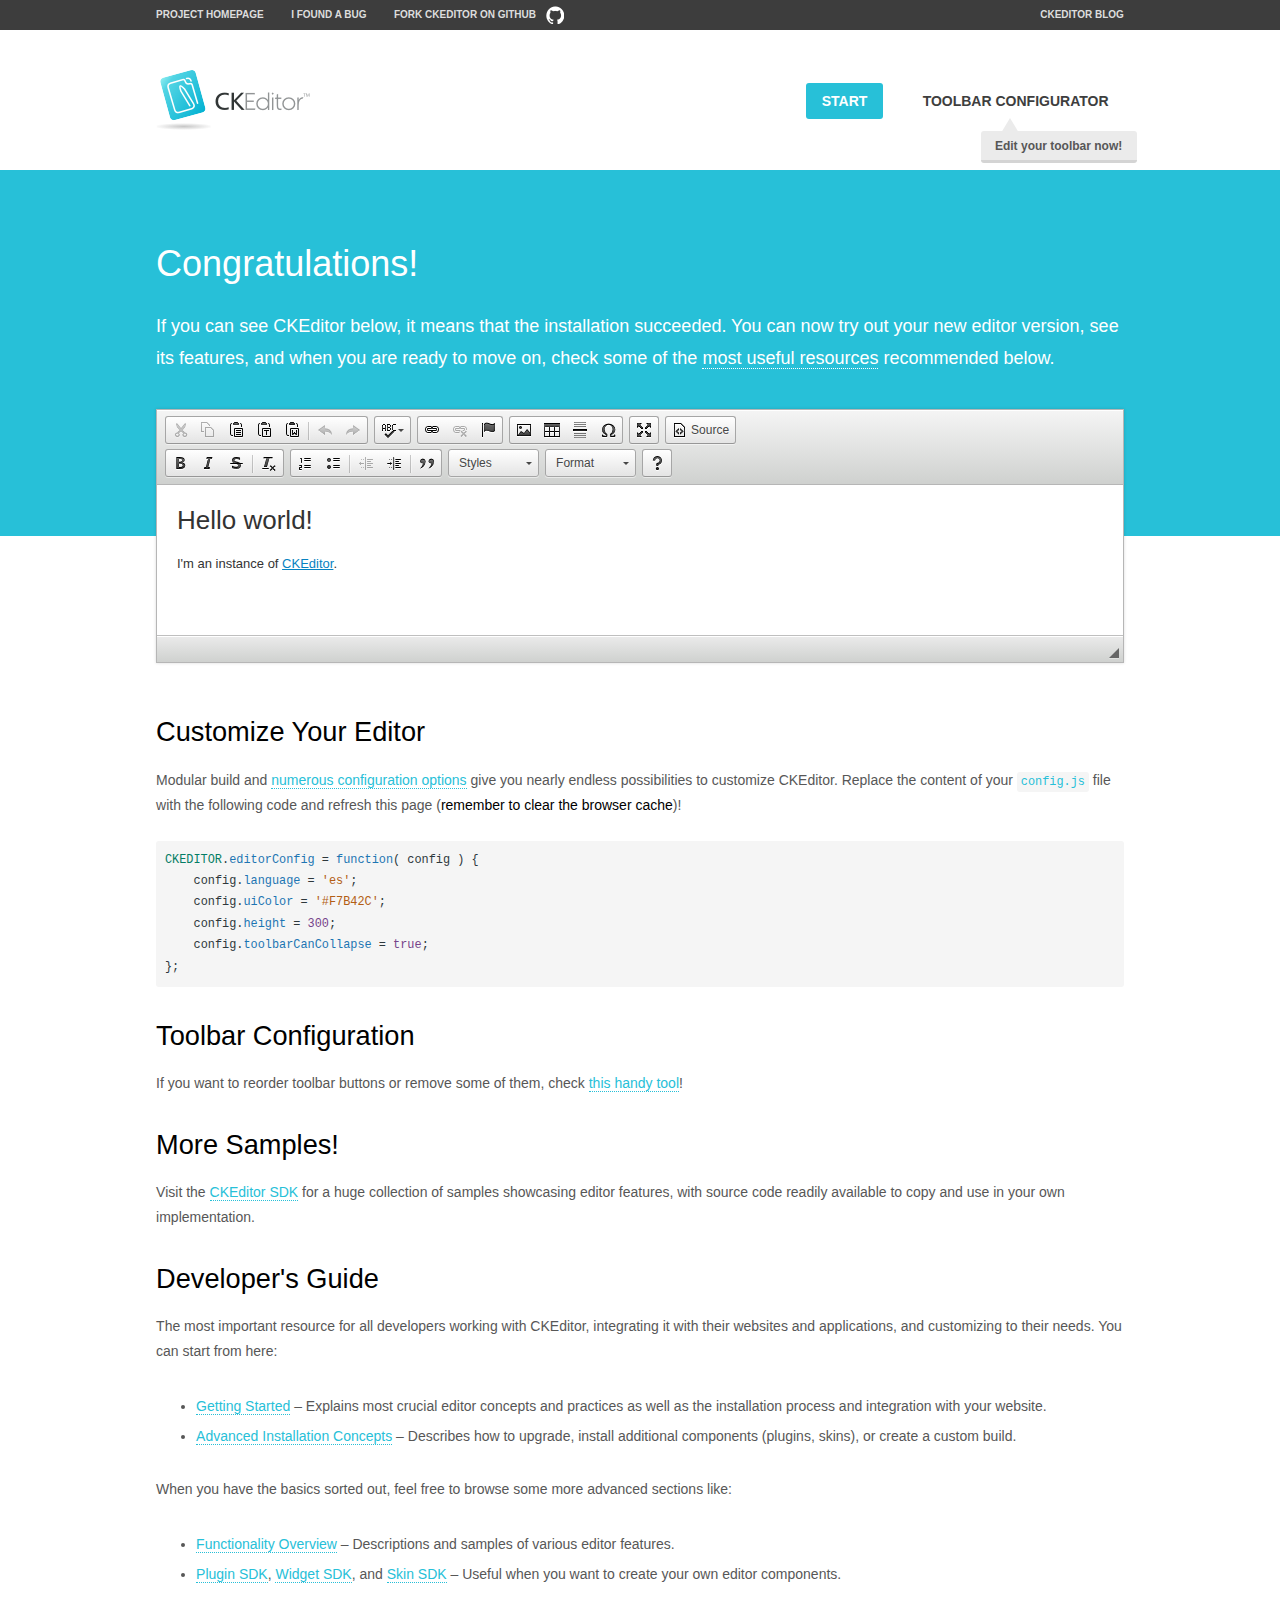
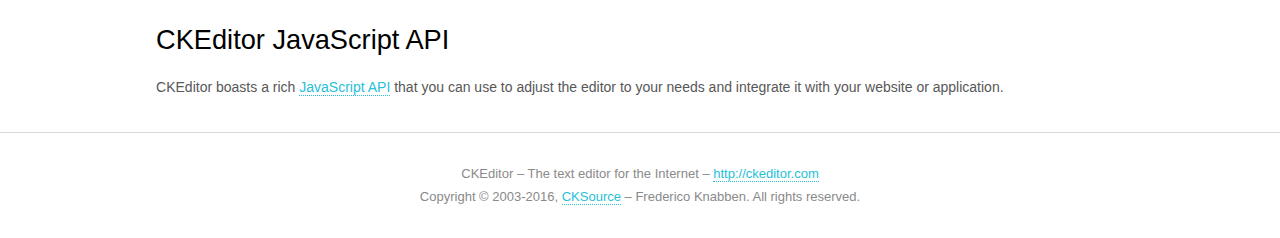
<file: vue-ssm/src/main/webapp/plugins/ckeditor/samples/index.html>
<!DOCTYPE html>
<!--
Copyright (c) 2003-2016, CKSource - Frederico Knabben. All rights reserved.
For licensing, see LICENSE.md or http://ckeditor.com/license
-->
<html>
<head>
	<meta charset="utf-8">
	<title>CKEditor Sample</title>
	<script src="../ckeditor.js"></script>
	<script src="js/sample.js"></script>
	<link rel="stylesheet" href="css/samples.css">
	<link rel="stylesheet" href="toolbarconfigurator/lib/codemirror/neo.css">
</head>
<body id="main">

<nav class="navigation-a">
	<div class="grid-container">
		<ul class="navigation-a-left grid-width-70">
			<li><a href="http://ckeditor.com">Project Homepage</a></li>
			<li><a href="http://dev.ckeditor.com/">I found a bug</a></li>
			<li><a href="http://github.com/ckeditor/ckeditor-dev" class="icon-pos-right icon-navigation-a-github">Fork CKEditor on GitHub</a></li>
		</ul>
		<ul class="navigation-a-right grid-width-30">
			<li><a href="http://ckeditor.com/blog-list">CKEditor Blog</a></li>
		</ul>
	</div>
</nav>

<header class="header-a">
	<div class="grid-container">
		<h1 class="header-a-logo grid-width-30">
			<a href="index.html"><img src="img/logo.png" alt="CKEditor Sample"></a>
		</h1>

		<nav class="navigation-b grid-width-70">
			<ul>
				<li><a href="index.html" class="button-a button-a-background">Start</a></li>
				<li><a href="toolbarconfigurator/index.html" class="button-a">Toolbar configurator <span class="balloon-a balloon-a-nw">Edit your toolbar now!</span></a></li>
			</ul>
		</nav>
	</div>
</header>

<main>
	<div class="adjoined-top">
		<div class="grid-container">
			<div class="content grid-width-100">
				<h1>Congratulations!</h1>
				<p>
					If you can see CKEditor below, it means that the installation succeeded.
					You can now try out your new editor version, see its features, and when you are ready to move on, check some of the <a href="#sample-customize">most useful resources</a> recommended below.
				</p>
			</div>
		</div>
	</div>
	<div class="adjoined-bottom">
		<div class="grid-container">
			<div class="grid-width-100">
				<div id="editor">
					<h1>Hello world!</h1>
					<p>I'm an instance of <a href="http://ckeditor.com">CKEditor</a>.</p>
				</div>
			</div>
		</div>
	</div>

	<div class="grid-container">
		<div class="content grid-width-100">
			<section id="sample-customize">
				<h2>Customize Your Editor</h2>
				<p>Modular build and <a href="http://docs.ckeditor.com/#!/guide/dev_configuration">numerous configuration options</a> give you nearly endless possibilities to customize CKEditor. Replace the content of your <code><a href="../config.js">config.js</a></code> file with the following code and refresh this page (<strong>remember to clear the browser cache</strong>)!</p>
		<pre class="cm-s-neo CodeMirror"><code><span style="padding-right: 0.1px;"><span class="cm-variable">CKEDITOR</span>.<span class="cm-property">editorConfig</span> <span class="cm-operator">=</span> <span class="cm-keyword">function</span>( <span class="cm-def">config</span> ) {</span>
<span style="padding-right: 0.1px;"><span class="cm-tab">	</span><span class="cm-variable-2">config</span>.<span class="cm-property">language</span> <span class="cm-operator">=</span> <span class="cm-string">'es'</span>;</span>
<span style="padding-right: 0.1px;"><span class="cm-tab">	</span><span class="cm-variable-2">config</span>.<span class="cm-property">uiColor</span> <span class="cm-operator">=</span> <span class="cm-string">'#F7B42C'</span>;</span>
<span style="padding-right: 0.1px;"><span class="cm-tab">	</span><span class="cm-variable-2">config</span>.<span class="cm-property">height</span> <span class="cm-operator">=</span> <span class="cm-number">300</span>;</span>
<span style="padding-right: 0.1px;"><span class="cm-tab">	</span><span class="cm-variable-2">config</span>.<span class="cm-property">toolbarCanCollapse</span> <span class="cm-operator">=</span> <span class="cm-atom">true</span>;</span>
<span style="padding-right: 0.1px;">};</span></code></pre>
			</section>

			<section>
				<h2>Toolbar Configuration</h2>
				<p>If you want to reorder toolbar buttons or remove some of them, check <a href="toolbarconfigurator/index.html">this handy tool</a>!</p>
			</section>

			<section>
				<h2>More Samples!</h2>
				<p>Visit the <a href="http://sdk.ckeditor.com">CKEditor SDK</a> for a huge collection of samples showcasing editor features, with source code readily available to copy and use in your own implementation.</p>
			</section>

			<section>
				<h2>Developer's Guide</h2>
				<p>The most important resource for all developers working with CKEditor, integrating it with their websites and applications, and customizing to their needs. You can start from here:</p>
				<ul>
					<li><a href="http://docs.ckeditor.com/#!/guide/dev_installation">Getting Started</a> &ndash; Explains most crucial editor concepts and practices as well as the installation process and integration with your website.</li>
					<li><a href="http://docs.ckeditor.com/#!/guide/dev_advanced_installation">Advanced Installation Concepts</a> &ndash; Describes how to upgrade, install additional components (plugins, skins), or create a custom build.</li>
				</ul>
					<p>When you have the basics sorted out, feel free to browse some more advanced sections like:</p>
				<ul>
					<li><a href="http://docs.ckeditor.com/#!/guide/dev_features">Functionality Overview</a> &ndash; Descriptions and samples of various editor features.</li>
					<li><a href="http://docs.ckeditor.com/#!/guide/plugin_sdk_intro">Plugin SDK</a>, <a href="http://docs.ckeditor.com/#!/guide/widget_sdk_intro">Widget SDK</a>, and <a href="http://docs.ckeditor.com/#!/guide/skin_sdk_intro">Skin SDK</a> &ndash; Useful when you want to create your own editor components.</li>
				</ul>
			</section>

			<section>
				<h2>CKEditor JavaScript API</h2>
				<p>CKEditor boasts a rich <a href="http://docs.ckeditor.com/#!/api">JavaScript API</a> that you can use to adjust the editor to your needs and integrate it with your website or application.</p>
			</section>
		</div>
	</div>
</main>

<footer class="footer-a grid-container">
	<div class="grid-container">
		<p class="grid-width-100">
			CKEditor &ndash; The text editor for the Internet &ndash; <a class="samples" href="http://ckeditor.com/">http://ckeditor.com</a>
		</p>
		<p class="grid-width-100" id="copy">
			Copyright &copy; 2003-2016, <a class="samples" href="http://cksource.com/">CKSource</a> &ndash; Frederico Knabben. All rights reserved.
		</p>
	</div>
</footer>
<script>
	initSample();
</script>

</body>
</html>
</file>
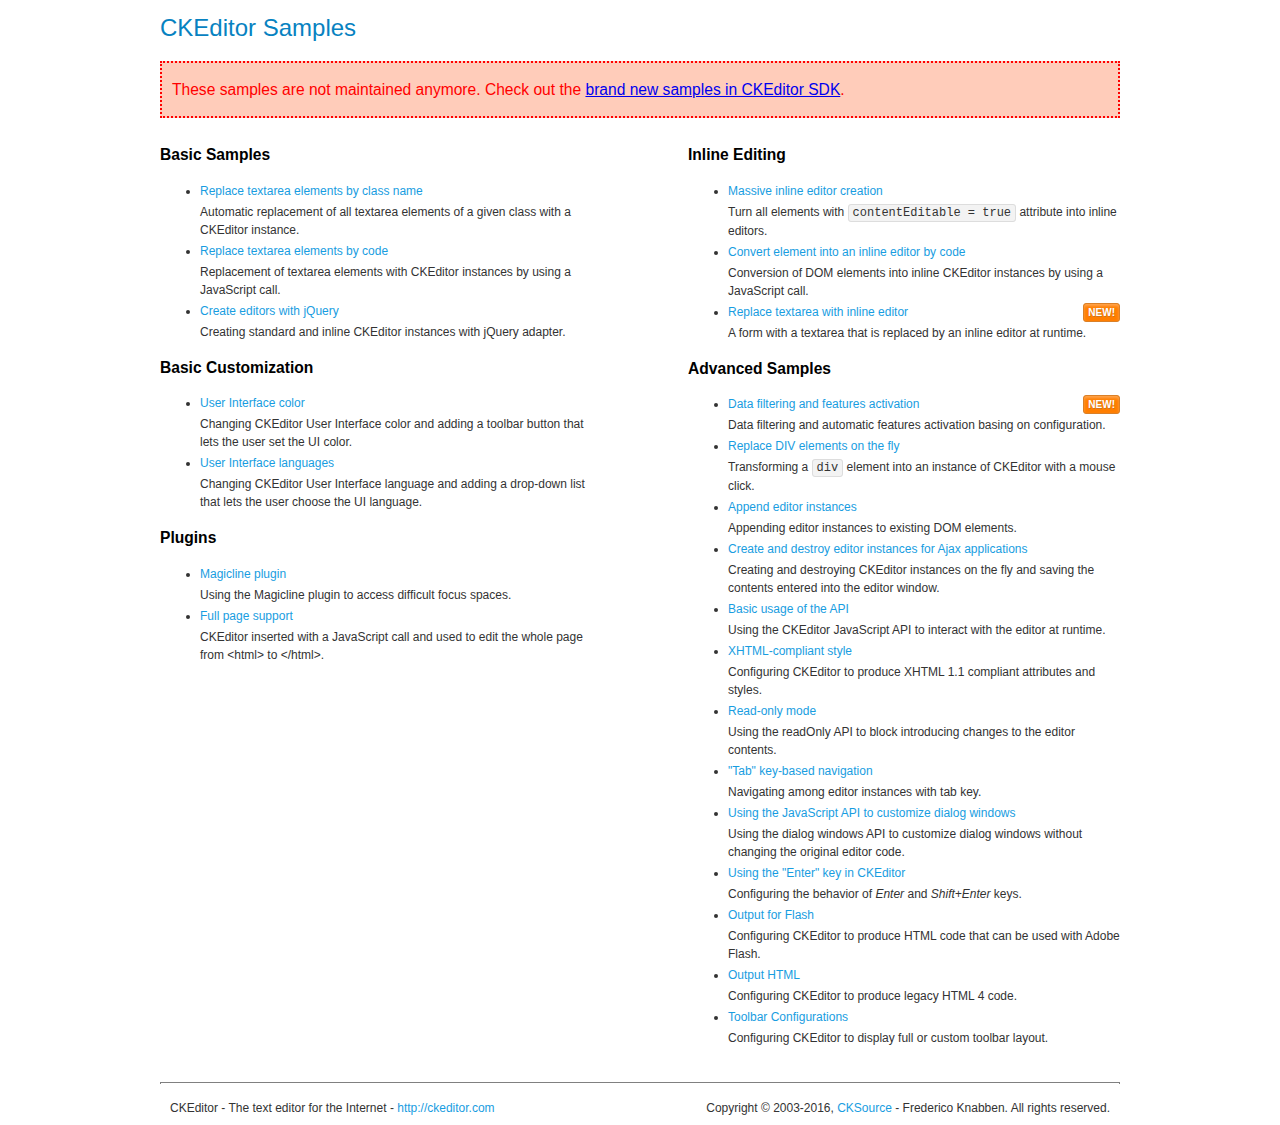
<file: vue-ssm/src/main/webapp/plugins/ckeditor/samples/old/index.html>
<!DOCTYPE html>
<!--
Copyright (c) 2003-2016, CKSource - Frederico Knabben. All rights reserved.
For licensing, see LICENSE.md or http://ckeditor.com/license
-->
<html>
<head>
	<meta charset="utf-8">
	<title>CKEditor Samples</title>
	<link rel="stylesheet" href="sample.css">
</head>
<body>
	<h1 class="samples">
		CKEditor Samples
	</h1>
	<div class="warning deprecated">
		These samples are not maintained anymore. Check out the <a href="http://sdk.ckeditor.com/">brand new samples in CKEditor SDK</a>.
	</div>
	<div class="twoColumns">
		<div class="twoColumnsLeft">
			<h2 class="samples">
				Basic Samples
			</h2>
			<dl class="samples">
				<dt><a class="samples" href="replacebyclass.html">Replace textarea elements by class name</a></dt>
				<dd>Automatic replacement of all textarea elements of a given class with a CKEditor instance.</dd>

				<dt><a class="samples" href="replacebycode.html">Replace textarea elements by code</a></dt>
				<dd>Replacement of textarea elements with CKEditor instances by using a JavaScript call.</dd>

				<dt><a class="samples" href="jquery.html">Create editors with jQuery</a></dt>
				<dd>Creating standard and inline CKEditor instances with jQuery adapter.</dd>
			</dl>

			<h2 class="samples">
				Basic Customization
			</h2>
			<dl class="samples">
				<dt><a class="samples" href="uicolor.html">User Interface color</a></dt>
				<dd>Changing CKEditor User Interface color and adding a toolbar button that lets the user set the UI color.</dd>

				<dt><a class="samples" href="uilanguages.html">User Interface languages</a></dt>
				<dd>Changing CKEditor User Interface language and adding a drop-down list that lets the user choose the UI language.</dd>
			</dl>


			<h2 class="samples">Plugins</h2>
<dl class="samples">
<dt><a class="samples" href="magicline/magicline.html">Magicline plugin</a></dt>
<dd>Using the Magicline plugin to access difficult focus spaces.</dd>

<dt><a class="samples" href="wysiwygarea/fullpage.html">Full page support</a></dt>
<dd>CKEditor inserted with a JavaScript call and used to edit the whole page from &lt;html&gt; to &lt;/html&gt;.</dd>
</dl>
		</div>
		<div class="twoColumnsRight">
			<h2 class="samples">
				Inline Editing
			</h2>
			<dl class="samples">
				<dt><a class="samples" href="inlineall.html">Massive inline editor creation</a></dt>
				<dd>Turn all elements with <code>contentEditable = true</code> attribute into inline editors.</dd>

				<dt><a class="samples" href="inlinebycode.html">Convert element into an inline editor by code</a></dt>
				<dd>Conversion of DOM elements into inline CKEditor instances by using a JavaScript call.</dd>

				<dt><a class="samples" href="inlinetextarea.html">Replace textarea with inline editor</a> <span class="new">New!</span></dt>
				<dd>A form with a textarea that is replaced by an inline editor at runtime.</dd>

				
			</dl>

			<h2 class="samples">
				Advanced Samples
			</h2>
			<dl class="samples">
				<dt><a class="samples" href="datafiltering.html">Data filtering and features activation</a> <span class="new">New!</span></dt>
				<dd>Data filtering and automatic features activation basing on configuration.</dd>

				<dt><a class="samples" href="divreplace.html">Replace DIV elements on the fly</a></dt>
				<dd>Transforming a <code>div</code> element into an instance of CKEditor with a mouse click.</dd>

				<dt><a class="samples" href="appendto.html">Append editor instances</a></dt>
				<dd>Appending editor instances to existing DOM elements.</dd>

				<dt><a class="samples" href="ajax.html">Create and destroy editor instances for Ajax applications</a></dt>
				<dd>Creating and destroying CKEditor instances on the fly and saving the contents entered into the editor window.</dd>

				<dt><a class="samples" href="api.html">Basic usage of the API</a></dt>
				<dd>Using the CKEditor JavaScript API to interact with the editor at runtime.</dd>

				<dt><a class="samples" href="xhtmlstyle.html">XHTML-compliant style</a></dt>
				<dd>Configuring CKEditor to produce XHTML 1.1 compliant attributes and styles.</dd>

				<dt><a class="samples" href="readonly.html">Read-only mode</a></dt>
				<dd>Using the readOnly API to block introducing changes to the editor contents.</dd>

				<dt><a class="samples" href="tabindex.html">"Tab" key-based navigation</a></dt>
				<dd>Navigating among editor instances with tab key.</dd>


				
<dt><a class="samples" href="dialog/dialog.html">Using the JavaScript API to customize dialog windows</a></dt>
<dd>Using the dialog windows API to customize dialog windows without changing the original editor code.</dd>

<dt><a class="samples" href="enterkey/enterkey.html">Using the &quot;Enter&quot; key in CKEditor</a></dt>
<dd>Configuring the behavior of <em>Enter</em> and <em>Shift+Enter</em> keys.</dd>

<dt><a class="samples" href="htmlwriter/outputforflash.html">Output for Flash</a></dt>
<dd>Configuring CKEditor to produce HTML code that can be used with Adobe Flash.</dd>

<dt><a class="samples" href="htmlwriter/outputhtml.html">Output HTML</a></dt>
<dd>Configuring CKEditor to produce legacy HTML 4 code.</dd>

<dt><a class="samples" href="toolbar/toolbar.html">Toolbar Configurations</a></dt>
<dd>Configuring CKEditor to display full or custom toolbar layout.</dd>

			</dl>
		</div>
	</div>
	<div id="footer">
		<hr>
		<p>
			CKEditor - The text editor for the Internet - <a class="samples" href="http://ckeditor.com/">http://ckeditor.com</a>
		</p>
		<p id="copy">
			Copyright &copy; 2003-2016, <a class="samples" href="http://cksource.com/">CKSource</a> - Frederico Knabben. All rights reserved.
		</p>
	</div>
</body>
</html>
</file>
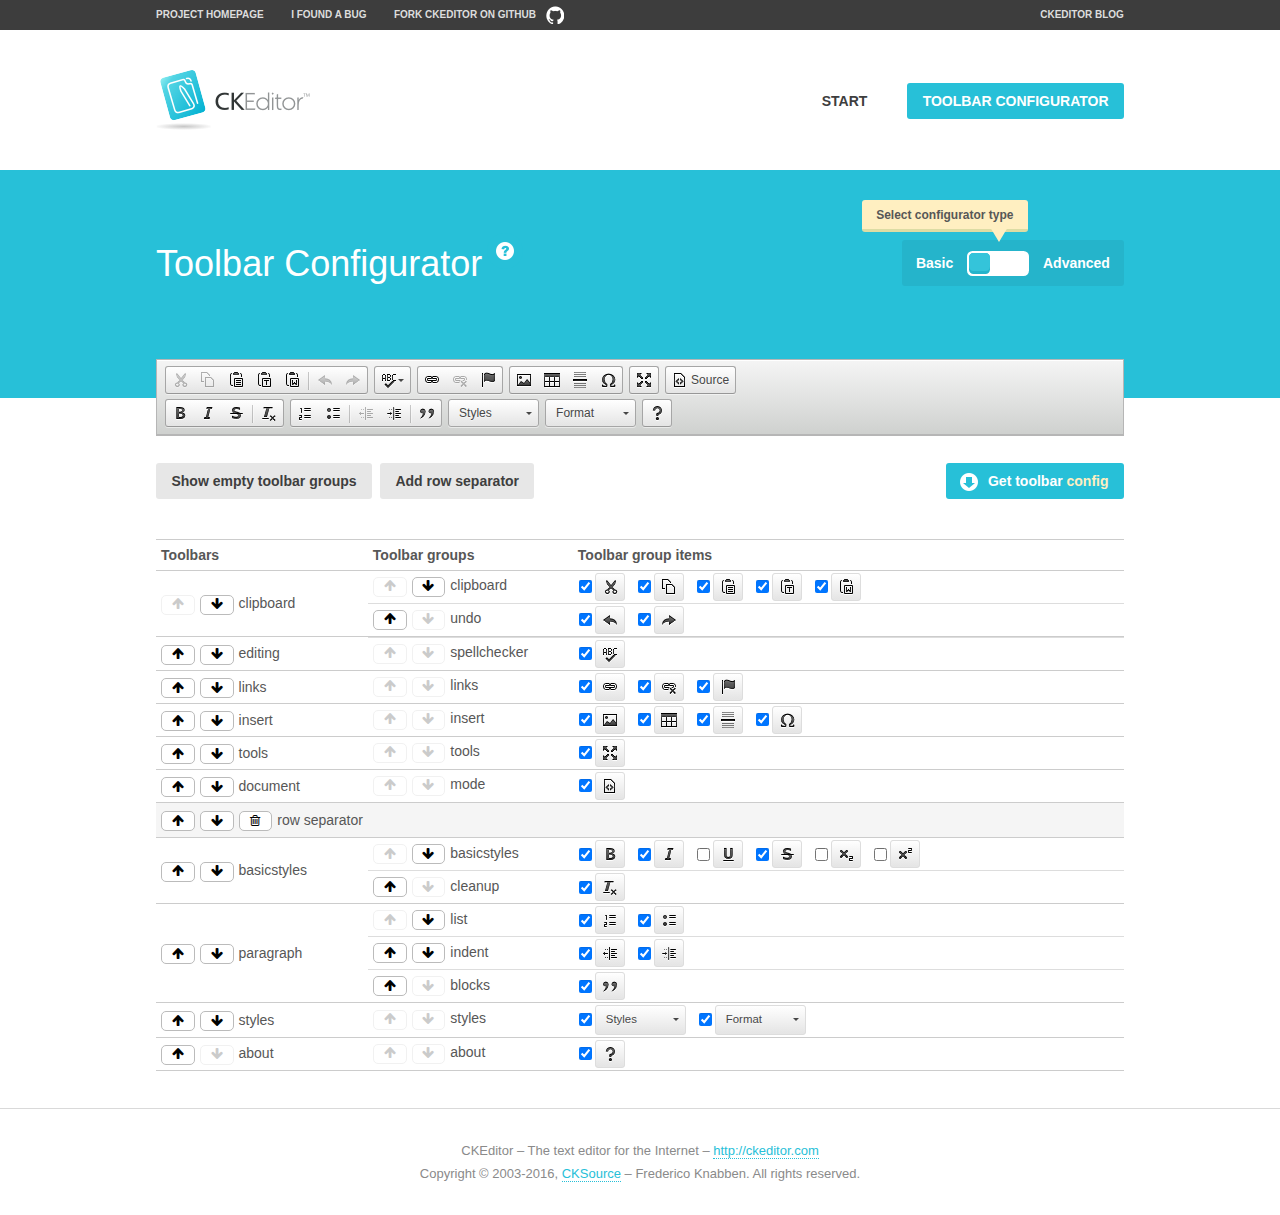
<file: vue-ssm/src/main/webapp/plugins/ckeditor/samples/toolbarconfigurator/index.html>
<!DOCTYPE html>
<!--
Copyright (c) 2003-2016, CKSource - Frederico Knabben. All rights reserved.
For licensing, see LICENSE.md or http://ckeditor.com/license
-->
<!--[if IE 8]><html class="ie8"><![endif]-->
<!--[if gt IE 8]><html><![endif]-->
<!--[if !IE]><!--><html><!--<![endif]-->
<head>
	<meta charset="utf-8">
	<title>Toolbar Configurator</title>
	<script src="../../ckeditor.js"></script>
	<script>
		if ( CKEDITOR.env.ie && CKEDITOR.env.version < 9 )
			CKEDITOR.tools.enableHtml5Elements( document );
	</script>
	<link rel="stylesheet" href="lib/codemirror/codemirror.css">
	<link rel="stylesheet" href="lib/codemirror/show-hint.css">
	<link rel="stylesheet" href="lib/codemirror/neo.css">
	<link rel="stylesheet" href="css/fontello.css">
	<link rel="stylesheet" href="../css/samples.css">
</head>
<body id="toolbar">

<nav class="navigation-a">
	<div class="grid-container">
		<ul class="navigation-a-left grid-width-70">
			<li><a href="http://ckeditor.com">Project Homepage</a></li>
			<li><a href="http://dev.ckeditor.com/">I found a bug</a></li>
			<li><a href="http://github.com/ckeditor/ckeditor-dev" class="icon-pos-right icon-navigation-a-github">Fork CKEditor on GitHub</a></li>
		</ul>
		<ul class="navigation-a-right grid-width-30">
			<li><a href="http://ckeditor.com/blog-list">CKEditor Blog</a></li>
		</ul>
	</div>
</nav>

<header class="header-a">
	<div class="grid-container">
		<h1 class="header-a-logo grid-width-30">
			<a href="../index.html"><img src="../img/logo.png" alt="CKEditor Logo"></a>
		</h1>
		<nav class="navigation-b grid-width-70">
			<ul>
				<li><a href="../index.html"  class="button-a">Start</a></li>
				<li><a href="index.html"  class="button-a button-a-background">Toolbar configurator</a></li>
			</ul>
		</nav>
	</div>
</header>

<main>
	<div class="adjoined-top">
		<div class="grid-container">
			<div class="content grid-width-100">
				<div class="grid-container-nested">
					<h1 class="grid-width-60">
						Toolbar Configurator
						<a href="#help-content" type="button" title="Configurator help" id="help" class="button-a button-a-background button-a-no-text icon-pos-left icon-question-mark">Help</a>
					</h1>

					<div class="grid-width-40 grid-switch-magic">
						<div class="switch">
							<span class="balloon-a balloon-a-se">Select configurator type</span>
							<input type="radio" name="radio" data-num="1" id="radio-basic" />
							<input type="radio" name="radio" data-num="2" id="radio-advanced" />
							<label data-for="1" for="radio-basic">Basic</label>
							<span class="switch-inner">
								<span class="handler"></span>
							</span>
							<label data-for="2" for="radio-advanced">Advanced</label>
						</div>
					</div>
				</div>
			</div>
		</div>
	</div>
	<div class="adjoined-bottom">
		<div class="grid-container">
			<div class="grid-width-100">
				<div class="editors-container">
					<div id="editor-basic"></div>
					<div id="editor-advanced"></div>
				</div>
			</div>
		</div>
	</div>

	<div class="grid-container configurator">
		<div class="content grid-width-100">
			<div class="configurator">
				<div>
					<div id="toolbarModifierWrapper"></div>
				</div>
			</div>
		</div>
	</div>

	<div id="help-content">
		<div class="grid-container">
			<div class="grid-width-100">
				<h2>What Am I Doing Here?</h2>

				<div class="grid-container grid-container-nested">
					<div class="basic">
						<div class="grid-width-50">
							<p>Arrange <a href="http://docs.ckeditor.com/#!/api/CKEDITOR.config-cfg-toolbarGroups">toolbar groups</a>, toggle <a href="http://docs.ckeditor.com/#!/api/CKEDITOR.config-cfg-removeButtons">button visibility</a> according to your needs and get your toolbar configuration.</p>
							<p>You can replace the content of the <a href="../../config.js"><code>config.js</code></a> file with the generated configuration. If you already set some configuration options you will need to merge both configurations.</p>
						</div>
						<div class="grid-width-50">
							<p>Read more about different ways of <a href="http://docs.ckeditor.com/#!/guide/dev_configuration">setting configuration</a> and do not forget about <strong>clearing browser cache</strong>.</p>
							<p>Arranging toolbar groups is the recommended way of configuring the toolbar, but if you need more freedom you can use the <a href="#advanced">advanced configurator</a>.</p>
						</div>
					</div>
					<div class="advanced" style="display: none;">
						<div class="grid-width-50">
							<p>With this code editor you can edit your <a href="http://docs.ckeditor.com/#!/api/CKEDITOR.config-cfg-toolbar">toolbar configuration</a> live.</p>
							<p>You can replace the content of the <a href="../../config.js"><code>config.js</code></a> file with the generated configuration. If you already set some configuration options you will need to merge both configurations.</p>
						</div>
						<div class="grid-width-50">
							<p>Read more about different ways of <a href="http://docs.ckeditor.com/#!/guide/dev_configuration">setting configuration</a> and do not forget about <strong>clearing browser cache</strong>.</p>
						</div>
					</div>
				</div>

				<p class="grid-container grid-container-nested">
					<button type="button" class="help-content-close grid-width-100 button-a button-a-background">Got it. Let's play!</button>
				</p>
			</div>
		</div>
	</div>
</main>

<footer class="footer-a grid-container">
	<p class="grid-width-100">
		CKEditor &ndash; The text editor for the Internet &ndash; <a class="samples" href="http://ckeditor.com/">http://ckeditor.com</a>
	</p>
	<p class="grid-width-100" id="copy">
		Copyright &copy; 2003-2016, <a class="samples" href="http://cksource.com/">CKSource</a> &ndash; Frederico Knabben. All rights reserved.
	</p>
</footer>

<script src="lib/codemirror/codemirror.js"></script>
<script src="lib/codemirror/javascript.js"></script>
<script src="lib/codemirror/show-hint.js"></script>

<script src="js/fulltoolbareditor.js"></script>
<script src="js/abstracttoolbarmodifier.js"></script>
<script src="js/toolbarmodifier.js"></script>
<script src="js/toolbartextmodifier.js"></script>
<script src="../js/sf.js"></script>

<script>
	( function() {
		'use strict';

		var mode = ( window.location.hash.substr( 1 ) === 'advanced' ) ? 'advanced' : 'basic',
			configuratorSection = CKEDITOR.document.findOne( 'main > .grid-container.configurator' ),
			basicInstruction = CKEDITOR.document.findOne( '#help-content .basic' ),
			advancedInstruction = CKEDITOR.document.findOne( '#help-content .advanced' ),

			// Configurator mode switcher.
			modeSwitchBasic = CKEDITOR.document.getById( 'radio-basic' ),
			modeSwitchAdvanced = CKEDITOR.document.getById( 'radio-advanced' );

		// Initial setup
		function updateSwitcher() {
			if ( mode === 'advanced' ) {
				modeSwitchAdvanced.$.checked = true;
			} else {
				modeSwitchBasic.$.checked = true;
			}
		}

		updateSwitcher();

		CKEDITOR.document.getWindow().on( 'hashchange', function( e ) {
			var hash = window.location.hash.substr( 1 );
			if ( !( hash === 'advanced' || hash === 'basic' ) ) {
				return;
			}
			mode = hash;
			onToolbarsDone( mode );
		} );

		CKEDITOR.document.getWindow().on( 'resize', function() {
			updateToolbar( ( mode === 'basic' ? toolbarModifier : toolbarTextModifier )[ 'editorInstance' ] );
		} );

		function onRefresh( modifier ) {
			modifier = modifier || this;

			if ( mode === 'basic' && modifier instanceof ToolbarConfigurator.ToolbarTextModifier ) {
				return;
			}

			// CodeMirror container becomes visible, so we need to refresh and to avoid rendering problems.
			if ( mode === 'advanced' && modifier instanceof ToolbarConfigurator.ToolbarTextModifier ) {
				modifier.codeContainer.refresh();
			}

			updateToolbar( modifier.editorInstance );
		}

		function updateToolbar( editor ) {
			var editorContainer = editor.container;

			// Not always editor is loaded.
			if ( !editorContainer ) {
				return;
			}

			var displayStyle = editorContainer.getStyle( 'display' );

			editorContainer.setStyle( 'display', 'block' );

			var newHeight = editorContainer.getSize( 'height' );

			var newMarginTop = parseInt( editorContainer.getComputedStyle( 'margin-top' ), 10 );
			newMarginTop = ( isNaN( newMarginTop ) ? 0 : Number( newMarginTop ) );

			var newMarginBottom = parseInt( editorContainer.getComputedStyle( 'margin-bottom' ), 10 );
			newMarginBottom = ( isNaN( newMarginBottom ) ? 0 : Number( newMarginBottom ) );

			var result = newHeight + newMarginTop + newMarginBottom;

			editorContainer.setStyle( 'display', displayStyle );

			editor.container.getAscendant( 'div' ).setStyle( 'height', result + 'px' );
		}

		var toolbarModifier = new ToolbarConfigurator.ToolbarModifier( 'editor-basic' );

		var done = 0;
		toolbarModifier.init( onToolbarInit );
		toolbarModifier.onRefresh = onRefresh;

		CKEDITOR.document.getById( 'toolbarModifierWrapper' ).append( toolbarModifier.mainContainer );

		var toolbarTextModifier = new ToolbarConfigurator.ToolbarTextModifier( 'editor-advanced' );
		toolbarTextModifier.init( onToolbarInit );
		toolbarTextModifier.onRefresh = onRefresh;

		function onToolbarInit() {
			if ( ++done === 2 ) {
				onToolbarsDone();

				positionSticky.watch( CKEDITOR.document.findOne( '.toolbar' ), function() {
					return mode === 'advanced';
				} );
			}
		}

		function onToolbarsDone() {
			if ( mode === 'basic' ) {
				toggleModeBasic( false );
			} else {
				toggleModeAdvanced( false );
			}

			updateSwitcher();

			setTimeout( function() {
				CKEDITOR.document.findOne( '.editors-container' ).addClass( 'active' );
				CKEDITOR.document.findOne( '#toolbarModifierWrapper' ).addClass( 'active' );
			}, 200 );
		}

		CKEDITOR.document.getById( 'toolbarModifierWrapper' ).append( toolbarTextModifier.mainContainer );

		function toogleModeSwitch( onElement, offElement, onModifier, offModifier ) {
			onElement.addClass( 'fancy-button-active' );
			offElement.removeClass( 'fancy-button-active' );

			onModifier.showUI();
			offModifier.hideUI();
		}

		function toggleModeBasic( callOnRefresh ) {
			callOnRefresh = ( callOnRefresh !== false );
			mode = 'basic';
			window.location.hash = '#basic';
			toogleModeSwitch( modeSwitchBasic, modeSwitchAdvanced, toolbarModifier, toolbarTextModifier );

			configuratorSection.removeClass( 'freed-width' );
			basicInstruction.show();
			advancedInstruction.hide();

			callOnRefresh && onRefresh( toolbarModifier );
		}

		function toggleModeAdvanced( callOnRefresh ) {
			callOnRefresh = ( callOnRefresh !== false );
			mode = 'advanced';
			window.location.hash = '#advanced';
			toogleModeSwitch( modeSwitchAdvanced, modeSwitchBasic, toolbarTextModifier, toolbarModifier );

			configuratorSection.addClass( 'freed-width' );
			advancedInstruction.show();
			basicInstruction.hide();

			callOnRefresh && onRefresh( toolbarTextModifier );
		}

		modeSwitchBasic.on( 'click', toggleModeBasic );
		modeSwitchAdvanced.on( 'click', toggleModeAdvanced );

		//
		// Position:sticky for the toolbar.
		//

		// Will make elements behave like they were styled with position:sticky.
		var positionSticky = {
			// Store object: {
			// 		element: CKEDITOR.dom.element, // Element which will float.
			// 		placeholder: CKEDITOR.dom.element, // Placeholder which is place to prevent page bounce.
			// 		isFixed: boolean // Whether element float now.
			// }
			watched: [],

			active: [],

			staticContainer: null,

			init: function() {
				var element = CKEDITOR.dom.element.createFromHtml(
					'<div class="staticContainer">' +
						'<div class="grid-container" >' +
							'<div class="grid-width-100">' +
								'<div class="inner"></div>' +
							'</div>' +
						'</div>' +
					'</div>' );

				this.staticContainer = element.findOne( '.inner' );

				CKEDITOR.document.getBody().append( element );
			},

			watch: function( element, preventFunc ) {
				this.watched.push( {
					element: element,
					placeholder: new CKEDITOR.dom.element( 'div' ),
					isFixed: false,
					preventFunc: preventFunc
				} );
			},

			checkAll: function() {
				for ( var i = 0; i < this.watched.length; i++ ) {
					this.check( this.watched[ i ] );
				}
			},

			check: function( element ) {
				var isFixed = element.isFixed;
				var shouldBeFixed = this.shouldBeFixed( element );

				// Nothing to be done.
				if ( isFixed === shouldBeFixed ) {
					return;
				}

				var placeholder = element.placeholder;

				if ( isFixed ) {
					// Unfixing.

					element.element.insertBefore( placeholder );
					placeholder.remove();

					element.element.removeStyle( 'margin' );

					this.active.splice( CKEDITOR.tools.indexOf( this.active, element ), 1 );

				} else {
					// Fixing.
					placeholder.setStyle( 'width', element.element.getSize( 'width' ) + 'px' );
					placeholder.setStyle( 'height', element.element.getSize( 'height' ) + 'px' );
					placeholder.setStyle( 'margin-bottom', element.element.getComputedStyle( 'margin-bottom' ) );
					placeholder.setStyle( 'display', element.element.getComputedStyle( 'display' ) );
					placeholder.insertAfter( element.element );

					this.staticContainer.append( element.element );

					this.active.push( element );
				}

				element.isFixed = !element.isFixed;
			},

			shouldBeFixed: function( element ) {
				if ( element.preventFunc && element.preventFunc() ) {
					return false;
				}

				// If element is already fixed we are checking it's placeholder.
				var related = ( element.isFixed ? element.placeholder : element.element ),
					clientRect = related.$.getBoundingClientRect(),
					staticHeight = this.staticContainer.getSize('height' ),
					elemHeight = element.element.getSize( 'height' );

				if ( element.isFixed ) {
					return ( clientRect.top + elemHeight < staticHeight );
				} else {
					return ( clientRect.top < staticHeight );
				}
			}
		};

		positionSticky.init();

		CKEDITOR.document.getWindow().on( 'scroll',
			new CKEDITOR.tools.eventsBuffer( 100, positionSticky.checkAll, positionSticky ).input
		);

		// Make the toolbar sticky.
		positionSticky.watch( CKEDITOR.document.findOne( '.editors-container' ) );

		// Help button and help-content.
		( function() {
			var helpButton = CKEDITOR.document.getById( 'help' ),
				helpContent = CKEDITOR.document.getById( 'help-content' );

			// Don't show help button on IE8 because it's unsupported by Pico Modal.
			if ( CKEDITOR.env.ie && CKEDITOR.env.version == 8 ) {
				helpButton.hide();
			} else {
				// Display help modal when the button is clicked.
				helpButton.on( 'click', function( evt ) {
					SF.modal( {
						// Clone modal content from DOM.
						content: helpContent.getHtml(),

						afterCreate: function( modal ) {
							// Enable modal content button to close the modal.
							new CKEDITOR.dom.element( modal.modalElem() ).findOne( '.help-content-close' ).once( 'click', modal.close );
						}
					} ).show();
				} );
			}
		} )();
	} )();
</script>
</body>
</html>
</file>
<file: vue-ssm/src/main/webapp/plugins/ckeditor/samples/css/samples.css>
/**
 * @license Copyright (c) 2003-2016, CKSource - Frederico Knabben. All rights reserved.
 * For licensing, see LICENSE.md or http://ckeditor.com/license
 */
@media (max-width: 900px) {
  .global-is-mobile-hidden {
    display: none !important;
  }
}
article,
aside,
details,
figcaption,
figure,
footer,
header,
hgroup,
main,
menu,
nav,
section {
  display: block;
}
body,
html {
  margin: 0;
  padding: 0;
  font: 16px / 1.8 Arial, 'Helvetica Neue', Helvetica, sans-serif;
  font-weight: 300;
  color: #575757;
}
.grid-width-10 {
  width: 10%;
}
.grid-width-20 {
  width: 20%;
}
.grid-width-30 {
  width: 30%;
}
.grid-width-40 {
  width: 40%;
}
.grid-width-50 {
  width: 50%;
}
.grid-width-60 {
  width: 60%;
}
.grid-width-70 {
  width: 70%;
}
.grid-width-80 {
  width: 80%;
}
.grid-width-90 {
  width: 90%;
}
.grid-width-100 {
  width: 100%;
}
@media (max-width: 900px) {
  .grid-width-10,
  .grid-width-20,
  .grid-width-30,
  .grid-width-40,
  .grid-width-50,
  .grid-width-60,
  .grid-width-70,
  .grid-width-80,
  .grid-width-90,
  .grid-width-100 {
    width: 100%;
  }
}
*[class*="grid-width"] {
  -webkit-box-sizing: border-box;
  -moz-box-sizing: border-box;
  box-sizing: border-box;
  padding-left: 4%;
  padding-right: 4%;
  float: left;
}
*[class*="grid-width"]:after,
.grid-container:after,
*[class*="grid-width"]:before,
.grid-container:before {
  content: '';
  display: block;
  overflow: hidden;
  visibility: hidden;
  font-size: 0;
  line-height: 0;
  width: 0;
  height: 0;
}
*[class*="grid-width"]:after,
.grid-container:after {
  clear: both;
}
.grid-container {
  -webkit-box-sizing: border-box;
  -moz-box-sizing: border-box;
  box-sizing: border-box;
  margin-left: auto;
  margin-right: auto;
}
.grid-container-nested *[class*="grid-width"]:first-child {
  padding-left: 0;
}
.grid-container-nested *[class*="grid-width"]:last-child {
  padding-right: 0;
}
@media (max-width: 900px) {
  .grid-container-nested *[class*="grid-width"]:first-child {
    padding-left: 4%;
  }
  .grid-container-nested *[class*="grid-width"]:last-child {
    padding-right: 4%;
  }
}
.header-a {
  min-height: 140px;
  overflow: hidden;
}
.header-a .header-a-logo {
  margin: 40px 0 0;
}
@media (max-width: 900px) {
  .header-a .header-a-logo {
    text-align: center;
  }
}
.header-a .header-a-logo img {
  border: transparent;
}
.navigation-a {
  height: 30px;
  background: #3d3d3d;
  position: absolute;
  left: 0;
  right: 0;
  top: 0;
  padding: 0;
  overflow: hidden;
}
@media (max-width: 900px) {
  .navigation-a {
    text-align: center;
  }
}
.navigation-a ul {
  list-style: none;
  margin: 0;
  overflow: hidden;
}
.navigation-a ul li,
.navigation-a ul li a {
  display: inline-block;
}
@media (max-width: 900px) {
  .navigation-a ul {
    width: auto;
    text-overflow: ellipsis;
    white-space: nowrap;
    display: inline-block;
    float: none;
  }
  .navigation-a ul:before,
  .navigation-a ul:after {
    display: none;
  }
}
.navigation-a ul.navigation-a-left {
  text-align: left;
}
@media (max-width: 900px) {
  .navigation-a ul.navigation-a-left {
    padding-right: 0;
  }
}
.navigation-a ul.navigation-a-right {
  text-align: right;
}
@media (max-width: 900px) {
  .navigation-a ul.navigation-a-right {
    padding-left: 23px;
  }
}
.navigation-a ul li + li {
  margin-left: 23px;
}
.navigation-a ul li a {
  font-size: 10px;
  font-size: 0.625rem;
  line-height: 18px;
  line-height: 1.13rem;
  line-height: 30px;
  float: left;
  color: #dddddd;
  font-weight: bold;
  text-decoration: none;
  text-transform: uppercase;
}
.navigation-a ul li a:hover {
  cursor: pointer;
  color: #ffffff;
}
.icon-navigation-a-github:before,
.icon-navigation-a-github:after {
  background-image: url("[data-uri]");
}
.navigation-b {
  text-align: right;
  margin: 52px 0 0;
  overflow: visible;
}
@media (max-width: 900px) {
  .navigation-b {
    text-align: center;
    margin-top: 20px;
    padding: 0;
  }
}
.navigation-b ul {
  padding: 0;
  list-style: none;
  margin: 0;
  overflow: visible;
}
.navigation-b ul li,
.navigation-b ul li a {
  display: inline-block;
}
@media (max-width: 900px) {
  .navigation-b ul {
    display: table;
    width: 100%;
    padding-bottom: 1.5em;
  }
}
@media (max-width: 900px) {
  .navigation-b ul li {
    display: table-row;
  }
}
.navigation-b ul li + li {
  margin-left: 20px;
}
@media (max-width: 900px) {
  .navigation-b ul li + li {
    margin-left: 0;
  }
}
.navigation-b ul li a {
  -webkit-box-sizing: border-box;
  -moz-box-sizing: border-box;
  box-sizing: border-box;
  text-transform: uppercase;
  text-decoration: none;
  outline: none;
}
@media (max-width: 900px) {
  .navigation-b ul li a {
    width: 100%;
    -webkit-border-radius: 0;
    -webkit-background-clip: padding-box;
    -moz-border-radius: 0;
    -moz-background-clip: padding;
    border-radius: 0;
    background-clip: padding-box;
  }
}
.footer-a {
  font-size: 13px;
  font-size: 0.8125rem;
  line-height: 23.4px;
  line-height: 1.46rem;
  padding-top: 2.25em;
  padding-bottom: 2.25em;
  overflow: hidden;
  color: #8a8a8a;
}
.footer-a a {
  color: #27c0d8;
  text-decoration: none;
  border-bottom: 1px dotted #27c0d8;
}
.footer-a a:hover {
  color: #23adc2;
}
.footer-a p {
  margin: 0;
  display: inline-block;
  text-align: center;
}
.content {
  font-size: 14px;
  font-size: 0.875rem;
  line-height: 25.2px;
  line-height: 1.57rem;
  overflow: hidden;
  padding-top: 1.5em;
  padding-bottom: 1.5em;
}
.content p {
  margin: 0.75em 0;
}
.content ul,
.content ol,
.content pre,
.content blockquote,
.content textarea:not([class^="cke"]),
.content .cke {
  margin: 1.875em 0;
}
.content code,
.content kbd {
  -webkit-border-radius: 3px;
  -webkit-background-clip: padding-box;
  -moz-border-radius: 3px;
  -moz-background-clip: padding;
  border-radius: 3px;
  background-clip: padding-box;
  padding: 3px 4px;
}
.content pre,
.content code,
.content kbd,
.content blockquote {
  background: #f5f5f5;
}
.content blockquote,
.content pre {
  background: none;
  border-left: 4px solid #27c0d8;
  padding: 1.5em 2.25em;
}
.content p a,
.content ul a,
.content ol a,
.content blockquote a,
.content h1 a,
.content h2 a,
.content h3 a,
.content h4 a,
.content h5 a {
  color: #27c0d8;
  text-decoration: none;
  border-bottom: 1px dotted #27c0d8;
}
.content p a:hover,
.content ul a:hover,
.content ol a:hover,
.content blockquote a:hover,
.content h1 a:hover,
.content h2 a:hover,
.content h3 a:hover,
.content h4 a:hover,
.content h5 a:hover {
  color: #23adc2;
}
.content h1,
.content h2,
.content h3,
.content h4,
.content h5 {
  color: #000;
  font-weight: 100;
}
.content h1 code,
.content h2 code,
.content h3 code,
.content h4 code,
.content h5 code,
.content h1 kbd,
.content h2 kbd,
.content h3 kbd,
.content h4 kbd,
.content h5 kbd {
  font-size: inherit;
}
.content h1 a.content-heading-anchor,
.content h2 a.content-heading-anchor,
.content h3 a.content-heading-anchor,
.content h4 a.content-heading-anchor,
.content h5 a.content-heading-anchor {
  font-weight: 100;
  vertical-align: middle;
  opacity: 0;
  border: 0;
}
.content h1:hover a.content-heading-anchor,
.content h2:hover a.content-heading-anchor,
.content h3:hover a.content-heading-anchor,
.content h4:hover a.content-heading-anchor,
.content h5:hover a.content-heading-anchor {
  opacity: 1;
}
.content h1:target a,
.content h2:target a,
.content h3:target a,
.content h4:target a,
.content h5:target a {
  -webkit-animation: targetLinkOpacity 0.5s linear alternate;
  -moz-animation: targetLinkOpacity 0.5s linear alternate;
  -o-animation: targetLinkOpacity 0.5s linear alternate;
  animation: targetLinkOpacity 0.5s linear alternate;
  opacity: 1;
}
.content input,
.content select,
.content textarea:not([class^="cke"]) {
  -webkit-border-radius: 3px;
  -webkit-background-clip: padding-box;
  -moz-border-radius: 3px;
  -moz-background-clip: padding;
  border-radius: 3px;
  background-clip: padding-box;
  -webkit-box-shadow: inset 0 1px 1px rgba(0, 0, 0, 0.08);
  -moz-box-shadow: inset 0 1px 1px rgba(0, 0, 0, 0.08);
  box-shadow: inset 0 1px 1px rgba(0, 0, 0, 0.08);
  font: inherit;
  color: inherit;
  border: 1px solid #d9d9d9;
  padding: .2em .5em;
}
.content input:focus,
.content select:focus,
.content textarea:not([class^="cke"]):focus {
  border-color: #66afe9;
  outline: 0;
  -webkit-box-shadow: inset 0 1px 1px rgba(0, 0, 0, 0.08), 0 0 8px #93c6ef;
  -moz-box-shadow: inset 0 1px 1px rgba(0, 0, 0, 0.08), 0 0 8px #93c6ef;
  box-shadow: inset 0 1px 1px rgba(0, 0, 0, 0.08), 0 0 8px #93c6ef;
}
.content abbr {
  border-bottom: 1px dotted #666;
  cursor: pointer;
}
.content blockquote {
  font-style: italic;
  font-family: Georgia, Times, "Times New Roman", serif;
  font-size: 16px;
  font-size: 1rem;
  line-height: 28.8px;
  line-height: 1.8rem;
}
.content em {
  font-style: italic;
}
.content h1 {
  font-size: 36px;
  font-size: 2.25rem;
  line-height: 64.8px;
  line-height: 4.05rem;
  margin: 1.125em 0 0;
}
.content h2 {
  font-size: 27.2px;
  font-size: 1.7rem;
  line-height: 48.96px;
  line-height: 3.06rem;
  margin: 0.9em 0 0;
}
.content h3 {
  font-size: 24px;
  font-size: 1.5rem;
  line-height: 43.2px;
  line-height: 2.7rem;
  font-weight: 500;
  margin: 0.75em 0 0;
}
.content h4 {
  font-size: 19.2px;
  font-size: 1.2rem;
  line-height: 34.56px;
  line-height: 2.16rem;
  font-weight: 500;
  margin: 0.75em 0 0;
}
.content h5 {
  font-size: 17.6px;
  font-size: 1.1rem;
  line-height: 31.68px;
  line-height: 1.98rem;
  font-weight: 500;
  margin: 0.75em 0 0;
}
.content hr {
  border: 0;
  border-top: 4px solid #d9d9d9;
  margin: 1.5em 0;
}
.content input[type="text"] {
  height: 1.8em;
  line-height: 1.8em;
}
.content input[type="button"] {
  -webkit-appearance: button;
  -moz-appearance: button;
  appearance: button;
}
.content kbd {
  font-size: 12px;
  font-size: 0.75rem;
  line-height: 21.6px;
  line-height: 1.35rem;
  font-family: Arial, 'Helvetica Neue', Helvetica, sans-serif;
  padding: 2px 6px;
  -webkit-box-shadow: 0 0 4px #ffffff inset, 0 2px 0 #d9d9d9;
  -moz-box-shadow: 0 0 4px #ffffff inset, 0 2px 0 #d9d9d9;
  box-shadow: 0 0 4px #ffffff inset, 0 2px 0 #d9d9d9;
}
.content p img {
  vertical-align: middle;
}
.content p pre {
  padding: 1.5em;
}
.content pre {
  padding: 0;
  border: 0;
  tab-size: 4;
  -o-tab-size: 4;
  -moz-tab-size: 4;
}
.content pre,
.content code {
  font-size: 11.89px;
  font-size: 0.743rem;
  line-height: 21.4px;
  line-height: 1.34rem;
  font-family: Consolas, Menlo, Monaco, Lucida Console, Liberation Mono, DejaVu Sans Mono, Bitstream Vera Sans Mono, Courier New, monospace, serif;
}
.content pre a,
.content code a {
  border: 0;
}
.content pre code {
  padding: 0.75em;
  display: block;
}
.content strong {
  color: #000;
}
.content ul ul,
.content ol ul,
.content ul ol,
.content ol ol {
  margin: 0.75em 0;
}
.content ul li,
.content ol li {
  font-size: 14px;
  font-size: 0.875rem;
  line-height: 30.24px;
  line-height: 1.89rem;
}
.content textarea:not([class^="cke"]) {
  width: 100%;
}
.content div.todo {
  border: 2px dotted #444;
  padding: 10px;
  margin: 60px 0 10px 0;
  /* Remove me some day */
}
.content div.todo:before {
  content: "TODO";
  font-weight: bold;
}
body a.button-a,
body button.button-a,
body input.button-a {
  -webkit-border-radius: 3px;
  -webkit-background-clip: padding-box;
  -moz-border-radius: 3px;
  -moz-background-clip: padding;
  border-radius: 3px;
  background-clip: padding-box;
  font-size: 14px;
  font-size: 0.875rem;
  line-height: 25.2px;
  line-height: 1.57rem;
  height: 36px;
  line-height: 36px;
  padding: 0 1.1em;
  font-weight: 700;
  color: #3e3e3e;
  white-space: nowrap;
  text-decoration: none;
  display: inline-block;
  cursor: pointer;
  border: 0;
  vertical-align: middle;
  margin: 1px 0;
  background: transparent;
}
body a.button-a.icon-pos-left,
body button.button-a.icon-pos-left,
body input.button-a.icon-pos-left {
  padding-left: .8em;
}
body a.button-a.icon-pos-right,
body button.button-a.icon-pos-right,
body input.button-a.icon-pos-right {
  padding-right: .8em;
}
body a.button-a.button-a-no-text,
body button.button-a.button-a-no-text,
body input.button-a.button-a-no-text {
  -webkit-border-radius: 100px;
  -webkit-background-clip: padding-box;
  -moz-border-radius: 100px;
  -moz-background-clip: padding;
  border-radius: 100px;
  background-clip: padding-box;
  width: 36px;
  padding: 0;
  text-indent: -999px;
  overflow: hidden;
  position: relative;
  text-align: center;
}
body a.button-a.button-a-no-text:before,
body button.button-a.button-a-no-text:before,
body input.button-a.button-a-no-text:before {
  position: absolute;
  left: 50%;
  top: 50%;
  margin: -9px 0 0 -9px;
}
@media (max-width: 900px) {
  body a.button-a.button-a-mobile-collapsed,
  body button.button-a.button-a-mobile-collapsed,
  body input.button-a.button-a-mobile-collapsed {
    -webkit-border-radius: 100px;
    -webkit-background-clip: padding-box;
    -moz-border-radius: 100px;
    -moz-background-clip: padding;
    border-radius: 100px;
    background-clip: padding-box;
    width: 36px;
    padding: 0;
    text-indent: -999px;
    overflow: hidden;
    position: relative;
    text-align: center;
  }
  body a.button-a.button-a-mobile-collapsed:before,
  body button.button-a.button-a-mobile-collapsed:before,
  body input.button-a.button-a-mobile-collapsed:before {
    position: absolute;
    left: 50%;
    top: 50%;
    margin: -9px 0 0 -9px;
  }
  body a.button-a.button-a-mobile-collapsed:before,
  body button.button-a.button-a-mobile-collapsed:before,
  body input.button-a.button-a-mobile-collapsed:before {
    position: absolute;
    left: 50%;
    top: 50%;
    margin: -9px 0 0 -9px;
  }
}
body a.button-a:active,
body button.button-a:active,
body input.button-a:active,
body a.button-a:hover,
body button.button-a:hover,
body input.button-a:hover {
  color: #fff;
  background: #23adc2;
}
body a.button-a:focus,
body button.button-a:focus,
body input.button-a:focus {
  border-color: #66afe9;
  outline: 0;
  -webkit-box-shadow: inset 0 1px 1px rgba(0, 0, 0, 0.075), 0 0 8px #93c6ef;
  -moz-box-shadow: inset 0 1px 1px rgba(0, 0, 0, 0.075), 0 0 8px #93c6ef;
  box-shadow: inset 0 1px 1px rgba(0, 0, 0, 0.075), 0 0 8px #93c6ef;
}
body a.button-a-soft,
body button.button-a-soft,
body input.button-a-soft {
  background: #e7e7e7;
}
body a.button-a-soft:active,
body button.button-a-soft:active,
body input.button-a-soft:active,
body a.button-a-soft:hover,
body button.button-a-soft:hover,
body input.button-a-soft:hover {
  color: #3e3e3e;
  background: #cecece;
}
body a.button-a-background,
body button.button-a-background,
body input.button-a-background,
body a.navigation-b ul li a:hover,
body button.navigation-b ul li a:hover,
body input.navigation-b ul li a:hover {
  color: #fff;
  background: #27c0d8;
}
body a.button-a-background:active,
body button.button-a-background:active,
body input.button-a-background:active,
body a.button-a-background:hover,
body button.button-a-background:hover,
body input.button-a-background:hover,
body a.navigation-b ul li a:hover:active,
body button.navigation-b ul li a:hover:active,
body input.navigation-b ul li a:hover:active,
body a.navigation-b ul li a:hover:hover,
body button.navigation-b ul li a:hover:hover,
body input.navigation-b ul li a:hover:hover {
  color: #fff;
  background: #23adc2;
}
.balloon-a {
  font-size: 12px;
  font-size: 0.75rem;
  line-height: 21.6px;
  line-height: 1.35rem;
  -webkit-border-radius: 3px;
  -webkit-background-clip: padding-box;
  -moz-border-radius: 3px;
  -moz-background-clip: padding;
  border-radius: 3px;
  background-clip: padding-box;
  border-bottom: 3px solid #d4d4d4;
  background: #ebebeb;
  display: inline-block;
  white-space: nowrap;
  padding: .4em 1.2em .2em;
  font-weight: 700;
  position: relative;
  z-index: 1000;
  text-transform: none;
  color: #575757;
}
.balloon-a:hover {
  color: #575757;
}
.balloon-a:before {
  content: '';
  width: 0;
  height: 0;
  border-style: solid;
  position: absolute;
}
.balloon-a-ne:before,
.balloon-a-nw:before {
  top: -13px;
  border-width: 0 9px 15.6px 9px;
  border-color: transparent transparent #ebebeb transparent;
}
.balloon-a-se:before,
.balloon-a-sw:before {
  bottom: -13px;
  border-width: 15.6px 9px 0 9px;
  border-color: #ebebeb transparent transparent transparent;
}
.balloon-a-nw:before,
.balloon-a-sw:before {
  left: 20px;
}
.balloon-a-ne:before,
.balloon-a-se:before {
  right: 20px;
}
.icon-pos-left:before,
.icon-pos-right:after {
  content: '';
  display: inline-block;
  width: 18px;
  height: 18px;
  vertical-align: middle;
  background-repeat: no-repeat;
}
.icon-pos-left:before {
  margin-right: 10px;
}
.icon-pos-right:after {
  margin-left: 10px;
}
.icon-download:before,
.icon-download:after {
  background-image: url("[data-uri]");
}
.icon-question-mark:before,
.icon-question-mark:after {
  background-image: url("[data-uri]");
}
.icon-close:before,
.icon-close:after {
  background-image: url("[data-uri]");
}
.ie8 .switch > * {
  vertical-align: middle;
}
.ie8 .switch input[type="radio"] {
  margin: 0 0.25em;
  display: inline-block;
}
.ie8 .switch label {
  margin-left: 0 !important;
  margin-right: 0 !important;
}
.ie8 .switch label[data-for="1"] {
  float: left;
}
.ie8 .switch label[data-for="2"] {
  float: right;
}
.ie8 .switch .switch-inner {
  display: none;
}
.switch {
  font-size: 14px;
  font-size: 0.875rem;
  line-height: 25.2px;
  line-height: 1.57rem;
  font-weight: bold;
  background-color: #27c0d8;
  overflow: hidden;
  display: inline-block;
  padding: 0.75em 0.25em;
  color: #fff;
  -webkit-border-radius: 3px;
  -webkit-background-clip: padding-box;
  -moz-border-radius: 3px;
  -moz-background-clip: padding;
  border-radius: 3px;
  background-clip: padding-box;
  position: relative;
}
.switch input[type="radio"] {
  display: none;
}
.switch label {
  position: relative;
  z-index: 2;
  float: left;
  cursor: pointer;
  padding: 0 0.75em;
}
.switch label:hover {
  text-decoration: underline;
}
.switch .switch-inner {
  float: left;
  background-color: #FFF;
  height: 1.5em;
  width: 4.125em;
  padding: 2px;
  margin: 0 0.25em;
  -webkit-border-radius: 5.5px;
  -webkit-background-clip: padding-box;
  -moz-border-radius: 5.5px;
  -moz-background-clip: padding;
  border-radius: 5.5px;
  background-clip: padding-box;
}
.switch .switch-inner .handler {
  overflow: hidden;
  position: relative;
  display: block;
  height: 1.5em;
  width: 1.5em;
  background: #25b4cb;
  -webkit-border-radius: 4.5px;
  -webkit-background-clip: padding-box;
  -moz-border-radius: 4.5px;
  -moz-background-clip: padding;
  border-radius: 4.5px;
  background-clip: padding-box;
}
.switch .switch-inner .handler:before {
  content: '';
  display: block;
  position: absolute;
  top: 0;
  right: 0;
  bottom: 3px;
  left: 0;
  background-color: #34c4da;
  -webkit-border-bottom-left-radius: 4.5px;
  -moz-border-radius-bottomleft: 4.5px;
  border-bottom-left-radius: 4.5px;
  -webkit-border-bottom-right-radius: 4.5px;
  -webkit-background-clip: padding-box;
  -moz-border-radius-bottomright: 4.5px;
  -moz-background-clip: padding;
  border-bottom-right-radius: 4.5px;
  background-clip: padding-box;
}
.switch:hover .switch-inner .handler:before {
  background: #45c9dd;
}
.switch input[data-num="2"]:checked ~ .switch-inner > .handler {
  margin-left: auto;
}
.switch input[data-num="2"]:checked ~ label[data-for="1"] {
  padding-right: 5.125em;
  margin-right: -4.375em;
}
.switch input[data-num="1"]:checked ~ label[data-for="2"] {
  padding-left: 5.125em;
  margin-left: -4.375em;
}
.toggler {
  -webkit-user-select: none;
  -moz-user-select: none;
  -ms-user-select: none;
  user-select: none;
}
.toggler label {
  cursor: pointer;
}
.toggler [data-collapse] {
  display: inherit;
}
.toggler [data-expand] {
  display: none;
}
.toggler.collapsed [data-collapse] {
  display: none;
}
.toggler.collapsed [data-expand] {
  display: inherit;
}
.toggler-container {
  overflow: hidden;
}
.toggler-container.collapsed {
  height: 0;
}
.icon-toggler-expanded:before,
.icon-toggler-collapsed:before,
.icon-toggler-expanded:after,
.icon-toggler-collapsed:after {
  background-image: url("[data-uri]");
}
.icon-toggler-expanded.icon-light:before,
.icon-toggler-collapsed.icon-light:before,
.icon-toggler-expanded.icon-light:after,
.icon-toggler-collapsed.icon-light:after {
  background-image: url("[data-uri]");
}
.icon-toggler-expanded:before,
.icon-toggler-expanded:after {
  background-position: top left;
}
.icon-toggler-collapsed:before,
.icon-toggler-collapsed:after {
  background-position: bottom left;
}
.modal {
  padding: 20px;
  border-radius: 3px;
  background-color: white;
  max-width: 700px;
  -webkit-box-sizing: border-box;
  -moz-box-sizing: border-box;
  box-sizing: border-box;
  width: 80% !important;
  top: 50% !important;
  -webkit-transform: translate(-50%, -50%) !important;
  -moz-transform: translate(-50%, -50%) !important;
  -o-transform: translate(-50%, -50%) !important;
  -ms-transform: translate(-50%, -50%) !important;
  transform: translate(-50%, -50%) !important;
}
.modal-close {
  -webkit-border-radius: 100px;
  -webkit-background-clip: padding-box;
  -moz-border-radius: 100px;
  -moz-background-clip: padding;
  border-radius: 100px;
  background-clip: padding-box;
  cursor: pointer;
  height: 18px;
  width: 18px;
  position: absolute;
  top: 10px;
  right: 10px;
  font-size: 17px;
  text-align: center;
  line-height: 19px;
  background: #cccccc;
}
main .grid-container,
header .grid-container,
.navigation-a > div,
footer > div {
  max-width: 968px;
}
.header-a {
  margin-top: 30px;
}
.footer-a {
  border-top: 1px solid #d9d9d9;
}
.adjoined-top {
  background-color: #27c0d8;
  color: #fff;
}
.adjoined-top .content h1,
.adjoined-top .content h2,
.adjoined-top .content h3,
.adjoined-top .content h4,
.adjoined-top .content h5 {
  color: #fff;
}
.adjoined-top .content p {
  font-size: 18px;
  font-size: 1.125rem;
  line-height: 32.4px;
  line-height: 2.02rem;
  font-weight: 100;
}
.adjoined-top .content p a {
  text-decoration: none;
  border-bottom: 1px dotted #fff;
  color: inherit;
}
.adjoined-top .content p a:hover {
  color: #e6e6e6;
}
.adjoined-top .content button {
  color: #fff;
}
.adjoined-top .content strong {
  color: #fff;
}
.adjoined-top .content code {
  font-size: inherit;
  color: #27c0d8;
}
.adjoined-bottom {
  position: relative;
}
.adjoined-bottom:before {
  z-index: -1;
  content: '';
  background: #27c0d8;
  position: absolute;
  top: 0;
  left: 0;
  right: 0;
  height: 50%;
}
main .grid-container,
header .grid-container,
.navigation-a > div,
footer > div {
  max-width: 1052px;
}
main .grid-container.freed-width {
  max-width: none;
}
.switch {
  background: #25b4cb;
  float: right;
  overflow: visible;
}
.switch .balloon-a {
  position: absolute;
  top: -40px;
  right: 50%;
  margin-right: -15px;
  background: #FFEFC1;
  border-bottom-color: #DCDCA4;
}
.switch .balloon-a:before {
  border-color: #FFEFC1 transparent transparent transparent;
}
#toolbar .editors-container {
  overflow: hidden;
  height: 0;
  transition: height 200ms;
}
#toolbar .editors-container.active {
  height: auto;
}
#main #editor {
  background: #FFF;
  padding: 2% 4%;
  border: dashed 5px #27c0d8;
}
div.cke a.cke_button,
div.cke .cke_combo_button {
  border-bottom: none;
}
div.cke a.cke_button.cke_combo_button,
div.cke .cke_combo_button.cke_combo_button {
  border-bottom: 1px solid #a6a6a6;
}
#main .adjoined-top:before {
  height: 335px;
}
#toolbar .adjoined-top:before {
  height: 219px;
}
#toolbar .adjoined-top .grid-container-nested {
  height: 147px;
}
.content .grid-switch-magic {
  margin: 3.5em 0 0;
}
#info-box {
  padding-bottom: 0;
}
#info-box > div {
  width: 100%;
  text-align: right;
}
#info-box > div .toggler {
  padding-right: 0;
}
#info-box > div .toggler:hover {
  background: transparent;
  color: #000;
}
#info-box > div .toggler:hover > label {
  text-decoration: underline;
}
#info-box > div h2 {
  float: left;
  margin-top: 0;
}
#info-box > div#instructions-container {
  text-align: left;
}
#toolbarModifierWrapper {
  overflow: hidden;
  height: 0;
  opacity: 0;
  transition: height 200ms;
}
#toolbarModifierWrapper.active {
  height: auto;
  opacity: 1;
}
header {
  overflow: visible;
}
header div.grid-container {
  overflow: visible;
}
header .navigation-b {
  overflow: visible;
}
header .navigation-b ul {
  overflow: visible;
}
header .navigation-b a {
  position: relative;
}
header .balloon-a {
  position: absolute;
  top: 48px;
  left: 50%;
  margin-left: -35px;
}
@media (max-width: 1140px) {
  header .balloon-a {
    left: auto;
    margin-left: auto;
    right: 50%;
    margin-right: -35px;
  }
  header .balloon-a:before {
    left: auto;
    right: 22px;
  }
}
@media (max-width: 900px) {
  header .balloon-a {
    display: none;
  }
}
#toolbar .cke_toolbar {
  pointer-events: none;
  -webkit-user-select: none;
  -moz-user-select: none;
  -ms-user-select: none;
  user-select: none;
  cursor: default;
}
.some-toolbar-active .cke_toolbar {
  zoom: 1;
  filter: alpha(opacity=50);
  -webkit-opacity: 0.5;
  -moz-opacity: 0.5;
  opacity: 0.5;
}
.cke_toolbar.active {
  position: relative;
  zoom: 1;
  filter: alpha(opacity=100);
  -webkit-opacity: 1;
  -moz-opacity: 1;
  opacity: 1;
}
.cke_toolbar.active:after {
  content: '';
  display: block;
  position: absolute;
  top: 0;
  right: 6px;
  bottom: 5px;
  left: 0;
  -webkit-border-radius: 5px;
  -webkit-background-clip: padding-box;
  -moz-border-radius: 5px;
  -moz-background-clip: padding;
  border-radius: 5px;
  background-clip: padding-box;
  -webkit-box-shadow: 0px 0px 15px 3px #fff4b0;
  -moz-box-shadow: 0px 0px 15px 3px #fff4b0;
  box-shadow: 0px 0px 15px 3px #fff4b0;
}
.cke_toolbar.active .cke_toolgroup {
  -webkit-box-shadow: none;
  -moz-box-shadow: none;
  box-shadow: none;
  border-color: #e3c300;
}
.cke_toolbar.active .cke_combo,
.cke_toolbar.active .cke_toolgroup {
  position: relative;
  z-index: 2;
}
.cke_toolbar.active .cke_combo_button {
  -webkit-box-shadow: none;
  -moz-box-shadow: none;
  box-shadow: none;
}
.unselectable {
  -webkit-user-select: none;
  -moz-user-select: none;
  -ms-user-select: none;
  user-select: none;
}
.toolbar {
  padding: 5px 0;
  margin-bottom: 2.4em;
  overflow: hidden;
  background: #fff;
}
.toolbar button.button-a.cke_button {
  cursor: pointer;
  display: inline-block;
  padding: 4px 6px;
  outline: 0;
  border: 1px solid #a6a6a6;
}
.toolbar button.button-a.hidden {
  display: none;
}
.toolbar button.button-a.left {
  float: left;
  margin-right: 8px;
}
.toolbar button.button-a.right {
  float: right;
  margin-left: 8px;
}
.toolbar button.button-a .highlight {
  color: #ffefc1;
}
.configContainer.hidden,
.toolbarModifier.hidden,
.toolbarModifier-hints.hidden {
  display: none;
}
.toolbarModifier :focus,
.toolbar button:focus,
.configContainer textarea.configCode:focus {
  outline: none;
}
div.toolbarModifier {
  padding: 0;
  overflow: hidden;
  width: 100%;
  position: relative;
  display: table;
  border-collapse: collapse;
}
div.toolbarModifier ::-moz-focus-inner {
  border: 0;
}
div.toolbarModifier .empty {
  display: none;
}
div.toolbarModifier.empty-visible .empty {
  display: table-row;
  zoom: 1;
  filter: alpha(opacity=60);
  -webkit-opacity: 0.6;
  -moz-opacity: 0.6;
  opacity: 0.6;
}
div.toolbarModifier .empty > p {
  line-height: 31px;
}
div.toolbarModifier > ul {
  padding: 0;
  margin: 0;
  border-top: 1px solid #cccccc;
  width: 100%;
}
div.toolbarModifier > ul[data-type="table-header"] {
  display: table-header-group;
}
div.toolbarModifier > ul[data-type="table-body"] {
  display: table-row-group;
}
div.toolbarModifier > ul p {
  padding: 0;
  margin: 0;
}
div.toolbarModifier > ul > li {
  display: table-row;
}
div.toolbarModifier > ul > li[data-type="header"] {
  font-weight: bold;
  user-select: none;
  cursor: default;
}
div.toolbarModifier > ul > li[data-type="group"],
div.toolbarModifier > ul > li[data-type="separator"] {
  border-bottom: 1px solid #cccccc;
}
div.toolbarModifier > ul > li[data-type="subgroup"] {
  border-top: 1px solid #eee;
}
div.toolbarModifier > ul > li[data-type="subgroup"]:first-child {
  border-top: none;
}
div.toolbarModifier > ul > li[data-type="group"].active,
div.toolbarModifier > ul > li[data-type="group"]:hover,
div.toolbarModifier > ul > li[data-type="separator"].active,
div.toolbarModifier > ul > li[data-type="separator"]:hover {
  overflow: hidden;
  z-index: 2;
}
div.toolbarModifier > ul > li[data-type="group"].active,
div.toolbarModifier > ul > li[data-type="separator"].active,
div.toolbarModifier > ul > li[data-type="group"].active:hover,
div.toolbarModifier > ul > li[data-type="separator"].active:hover {
  background: #f0fafb;
}
div.toolbarModifier > ul > li[data-type="group"]:hover,
div.toolbarModifier > ul > li[data-type="separator"]:hover {
  background: #fffbe3;
}
div.toolbarModifier > ul > li[data-type="separator"] {
  background: #f5f5f5;
}
div.toolbarModifier > ul > li[data-type="separator"]:after {
  content: '';
  width: 100%;
}
div.toolbarModifier > ul > li[data-type="separator"] > p {
  padding: 2px 5px;
}
div.toolbarModifier > ul > li > p,
div.toolbarModifier > ul > li > ul {
  display: table-cell;
  vertical-align: middle;
}
div.toolbarModifier > ul > li p {
  padding-left: 5px;
  min-width: 200px;
}
div.toolbarModifier > ul > li p span {
  white-space: nowrap;
  cursor: default;
}
div.toolbarModifier > ul > li p span button {
  font-size: 12.666px;
  margin-right: 5px;
  cursor: pointer;
  background: #fff;
  -webkit-border-radius: 5px;
  -webkit-background-clip: padding-box;
  -moz-border-radius: 5px;
  -moz-background-clip: padding;
  border-radius: 5px;
  background-clip: padding-box;
  border: 1px solid #bbb;
  padding: 0 7px;
  line-height: 12px;
  height: 20px;
}
div.toolbarModifier > ul > li p span button:not(.disabled):hover,
div.toolbarModifier > ul > li p span button:not(.disabled):focus {
  color: #fff;
  background-color: #454545;
  border-color: transparent;
}
div.toolbarModifier > ul > li p span button.move.disabled {
  cursor: default;
  zoom: 1;
  filter: alpha(opacity=20);
  -webkit-opacity: 0.2;
  -moz-opacity: 0.2;
  opacity: 0.2;
}
div.toolbarModifier > ul > li ul {
  border-collapse: collapse;
  padding: 0;
  width: 100%;
}
div.toolbarModifier > ul > li ul li {
  display: table-row;
  list-style-type: none;
  line-height: 1;
}
div.toolbarModifier > ul > li ul li[data-type="subgroup"] {
  border-top: 1px solid #dddddd;
}
div.toolbarModifier > ul > li ul li[data-type="subgroup"]:first-child {
  border-top: 0;
}
div.toolbarModifier > ul > li ul li[data-type="subgroup"] [data-type="button"] {
  -webkit-border-radius: 3px;
  -webkit-background-clip: padding-box;
  -moz-border-radius: 3px;
  -moz-background-clip: padding;
  border-radius: 3px;
  background-clip: padding-box;
  padding: 0 2px;
}
div.toolbarModifier > ul > li ul li[data-type="subgroup"] [data-type="button"]:focus {
  background: rgba(0, 0, 0, 0.04);
}
div.toolbarModifier > ul > li ul li[data-type="subgroup"] [data-type="button"] input {
  vertical-align: middle;
}
div.toolbarModifier > ul > li ul li > p,
div.toolbarModifier > ul > li ul li > ul {
  display: table-cell;
  vertical-align: middle;
}
div.toolbarModifier > ul > li ul li ul {
  padding: 0;
}
div.toolbarModifier > ul > li ul li ul li {
  padding: 0;
  display: inline-block;
  cursor: pointer;
  margin: 2px 5px 2px 0;
}
div.toolbarModifier > ul > li ul li ul li .cke_combo_text {
  cursor: pointer;
  white-space: nowrap;
}
div.toolbarModifier > ul > li ul li ul li .cke_toolgroup,
div.toolbarModifier > ul > li ul li ul li .cke_combo_button {
  cursor: pointer;
  margin: 0;
  vertical-align: middle;
  border: 1px solid #ddd;
  font-size: 11.41px;
  font-size: 0.713rem;
  line-height: 20.54px;
  line-height: 1.28rem;
}
div.toolbarModifier > .codemirror-wrapper {
  overflow-y: auto;
}
div.toolbarModifier-hints {
  float: right;
  width: 350px;
  min-width: 150px;
  overflow-y: auto;
  margin-left: 1.5em;
}
div.toolbarModifier-hints h3 {
  font-size: 18.08px;
  font-size: 1.13rem;
  line-height: 32.54px;
  line-height: 2.03rem;
  padding: 0.36em 1.5em;
  background: #f5f5f5;
  border-bottom: 1px solid #dddddd;
  margin-top: 0;
  margin-bottom: 1.2em;
}
div.toolbarModifier-hints dl {
  margin-bottom: 1.2em;
  overflow: hidden;
}
div.toolbarModifier-hints dl .list-header {
  font-weight: bold;
  border: 0;
  padding-bottom: 0.6em;
}
div.toolbarModifier-hints dl > p {
  text-align: center;
}
div.toolbarModifier-hints dl dt {
  float: left;
  width: 9em;
  clear: both;
  text-align: right;
  border-top: 1px solid #dddddd;
  padding-left: 1.5em;
  padding-right: .1em;
  -webkit-box-sizing: border-box;
  -moz-box-sizing: border-box;
  box-sizing: border-box;
}
div.toolbarModifier-hints dl dt code {
  background: none;
  border: none;
  vertical-align: middle;
}
div.toolbarModifier-hints dl dd {
  margin-left: 10em;
  clear: right;
  padding-right: 1.5em;
}
div.toolbarModifier-hints dl dd code {
  line-height: 2.2em;
}
div.toolbarModifier-hints dl dd:after {
  content: '\00a0';
  display: block;
  clear: left;
  float: right;
  height: 0;
  width: 0;
}
.toolbarModifier-hints,
.configContainer textarea.configCode,
.CodeMirror {
  -webkit-border-radius: 3px;
  -webkit-background-clip: padding-box;
  -moz-border-radius: 3px;
  -moz-background-clip: padding;
  border-radius: 3px;
  background-clip: padding-box;
  border: 1px solid #ccc;
  font-size: 13.01px;
  font-size: 0.813rem;
  line-height: 23.42px;
  line-height: 1.46rem;
}
.configContainer textarea.configCode,
.CodeMirror pre,
.CodeMirror-linenumber {
  font-size: 13.01px;
  font-size: 0.813rem;
  line-height: 23.42px;
  line-height: 1.46rem;
  font-family: Consolas, Menlo, Monaco, Lucida Console, Liberation Mono, DejaVu Sans Mono, Bitstream Vera Sans Mono, Courier New, monospace, serif;
}
.CodeMirror pre {
  border: none;
  padding: 0;
  margin: 0;
}
.configContainer textarea.configCode {
  -webkit-box-sizing: border-box;
  -moz-box-sizing: border-box;
  box-sizing: border-box;
  color: #575757;
  padding: 10px;
  width: 100%;
  min-height: 500px;
  margin: 0;
  resize: none;
  outline: none;
  -moz-tab-size: 4;
  tab-size: 4;
  white-space: pre;
  word-wrap: normal;
  overflow: auto;
}
.CodeMirror-hints.toolbar-modifier {
  padding: 0;
  color: #575757;
  font-size: 14px;
  font-size: 0.875rem;
  line-height: 25.2px;
  line-height: 1.57rem;
  font-family: Consolas, Menlo, Monaco, Lucida Console, Liberation Mono, DejaVu Sans Mono, Bitstream Vera Sans Mono, Courier New, monospace, serif;
}
.CodeMirror-hints.toolbar-modifier .CodeMirror-hint-active {
  color: #575757;
  background: #f0fafb;
}
.CodeMirror-hints.toolbar-modifier > li:hover {
  background: #fffbe3;
}
/* Text modifier */
#toolbarModifierWrapper {
  margin-bottom: 1.2em;
}
#toolbarModifierWrapper .invalid .CodeMirror {
  background: #fff8f8;
  border-color: red;
}
#toolbarModifierWrapper .CodeMirror {
  height: auto;
  padding: 0 0.6em;
}
.staticContainer {
  position: fixed;
  top: 0;
  width: 100%;
  z-index: 10;
}
.staticContainer > .grid-container {
  max-width: 1052px;
}
.staticContainer > .grid-container .inner {
  background: #fff;
}
.staticContainer > .grid-container .inner .toolbar {
  margin-bottom: 0;
}
#help {
  position: relative;
  top: -15px;
  left: -5px;
}
#help-content {
  display: none;
}
/*# sourceMappingURL=[data-uri] */
</file>
<file: vue-ssm/src/main/webapp/plugins/ckeditor/samples/toolbarconfigurator/lib/codemirror/neo.css>
/* neo theme for codemirror */

/* Color scheme */

.cm-s-neo.CodeMirror {
  background-color:#ffffff;
  color:#2e383c;
  line-height:1.4375;
}
.cm-s-neo .cm-comment {color:#75787b}
.cm-s-neo .cm-keyword, .cm-s-neo .cm-property {color:#1d75b3}
.cm-s-neo .cm-atom,.cm-s-neo .cm-number {color:#75438a}
.cm-s-neo .cm-node,.cm-s-neo .cm-tag {color:#9c3328}
.cm-s-neo .cm-string {color:#b35e14}
.cm-s-neo .cm-variable,.cm-s-neo .cm-qualifier {color:#047d65}


/* Editor styling */

.cm-s-neo pre {
  padding:0;
}

.cm-s-neo .CodeMirror-gutters {
  border:none;
  border-right:10px solid transparent;
  background-color:transparent;
}

.cm-s-neo .CodeMirror-linenumber {
  padding:0;
  color:#e0e2e5;
}

.cm-s-neo .CodeMirror-guttermarker { color: #1d75b3; }
.cm-s-neo .CodeMirror-guttermarker-subtle { color: #e0e2e5; }
</file>
<file: vue-ssm/src/main/webapp/plugins/ckeditor/samples/old/sample.css>
/*
Copyright (c) 2003-2016, CKSource - Frederico Knabben. All rights reserved.
For licensing, see LICENSE.md or http://ckeditor.com/license
*/

html, body, h1, h2, h3, h4, h5, h6, div, span, blockquote, p, address, form, fieldset, img, ul, ol, dl, dt, dd, li, hr, table, td, th, strong, em, sup, sub, dfn, ins, del, q, cite, var, samp, code, kbd, tt, pre
{
	line-height: 1.5;
}

body
{
	padding: 10px 30px;
}

input, textarea, select, option, optgroup, button, td, th
{
	font-size: 100%;
}

pre
{
	-moz-tab-size: 4;
	tab-size: 4;
}

pre, code, kbd, samp, tt
{
	font-family: monospace,monospace;
	font-size: 1em;
}

body {
	width: 960px;
	margin: 0 auto;
}

code
{
	background: #f3f3f3;
	border: 1px solid #ddd;
	padding: 1px 4px;
	border-radius: 3px;
}

abbr
{
	border-bottom: 1px dotted #555;
	cursor: pointer;
}

.new, .beta
{
	text-transform: uppercase;
	font-size: 10px;
	font-weight: bold;
	padding: 1px 4px;
	margin: 0 0 0 5px;
	color: #fff;
	float: right;
	border-radius: 3px;
}

.new
{
	background: #FF7E00;
	border: 1px solid #DA8028;
	text-shadow: 0 1px 0 #C97626;

	box-shadow: 0 2px 3px 0 #FFA54E inset;
}

.beta
{
	background: #18C0DF;
	border: 1px solid #19AAD8;
	text-shadow: 0 1px 0 #048CAD;
	font-style: italic;

	box-shadow: 0 2px 3px 0 #50D4FD inset;
}

h1.samples
{
	color: #0782C1;
	font-size: 200%;
	font-weight: normal;
	margin: 0;
	padding: 0;
}

h1.samples a
{
	color: #0782C1;
	text-decoration: none;
	border-bottom: 1px dotted #0782C1;
}

.samples a:hover
{
	border-bottom: 1px dotted #0782C1;
}

h2.samples
{
	color: #000000;
	font-size: 130%;
	margin: 15px 0 0 0;
	padding: 0;
}

p, blockquote, address, form, pre, dl, h1.samples, h2.samples
{
	margin-bottom: 15px;
}

ul.samples
{
	margin-bottom: 15px;
}

.clear
{
	clear: both;
}

fieldset
{
	margin: 0;
	padding: 10px;
}

body, input, textarea
{
	color: #333333;
	font-family: Arial, Helvetica, sans-serif;
}

body
{
	font-size: 75%;
}

a.samples
{
	color: #189DE1;
	text-decoration: none;
}

form
{
	margin: 0;
	padding: 0;
}

pre.samples
{
	background-color: #F7F7F7;
	border: 1px solid #D7D7D7;
	overflow: auto;
	padding: 0.25em;
	white-space: pre-wrap; /* CSS 2.1 */
	word-wrap: break-word; /* IE7 */
}

#footer
{
	clear: both;
	padding-top: 10px;
}

#footer hr
{
	margin: 10px 0 15px 0;
	height: 1px;
	border: solid 1px gray;
	border-bottom: none;
}

#footer p
{
	margin: 0 10px 10px 10px;
	float: left;
}

#footer #copy
{
	float: right;
}

#outputSample
{
	width: 100%;
	table-layout: fixed;
}

#outputSample thead th
{
	color: #dddddd;
	background-color: #999999;
	padding: 4px;
	white-space: nowrap;
}

#outputSample tbody th
{
	vertical-align: top;
	text-align: left;
}

#outputSample pre
{
	margin: 0;
	padding: 0;
}

.description
{
	border: 1px dotted #B7B7B7;
	margin-bottom: 10px;
	padding: 10px 10px 0;
	overflow: hidden;
}

label
{
	display: block;
	margin-bottom: 6px;
}

/**
 *	CKEditor editables are automatically set with the "cke_editable" class
 *	plus cke_editable_(inline|themed) depending on the editor type.
 */

/* Style a bit the inline editables. */
.cke_editable.cke_editable_inline
{
	cursor: pointer;
}

/* Once an editable element gets focused, the "cke_focus" class is
   added to it, so we can style it differently. */
.cke_editable.cke_editable_inline.cke_focus
{
	box-shadow: inset 0px 0px 20px 3px #ddd, inset 0 0 1px #000;
	outline: none;
	background: #eee;
	cursor: text;
}

/* Avoid pre-formatted overflows inline editable. */
.cke_editable_inline pre
{
	white-space: pre-wrap;
	word-wrap: break-word;
}

/**
 *	Samples index styles.
 */

.twoColumns,
.twoColumnsLeft,
.twoColumnsRight
{
	overflow: hidden;
}

.twoColumnsLeft,
.twoColumnsRight
{
	width: 45%;
}

.twoColumnsLeft
{
	float: left;
}

.twoColumnsRight
{
	float: right;
}

dl.samples
{
	padding: 0 0 0 40px;
}
dl.samples > dt
{
	display: list-item;
	list-style-type: disc;
	list-style-position: outside;
	margin: 0 0 3px;
}
dl.samples > dd
{
	margin: 0 0 3px;
}
.warning
{
	color: #ff0000;
	background-color: #FFCCBA;
	border: 2px dotted #ff0000;
	padding: 15px 10px;
	margin: 10px 0;
}

.warning.deprecated {
	font-size: 1.3em;
}

/* Used on inline samples */

blockquote
{
	font-style: italic;
	font-family: Georgia, Times, "Times New Roman", serif;
	padding: 2px 0;
	border-style: solid;
	border-color: #ccc;
	border-width: 0;
}

.cke_contents_ltr blockquote
{
	padding-left: 20px;
	padding-right: 8px;
	border-left-width: 5px;
}

.cke_contents_rtl blockquote
{
	padding-left: 8px;
	padding-right: 20px;
	border-right-width: 5px;
}

img.right {
	border: 1px solid #ccc;
	float: right;
	margin-left: 15px;
	padding: 5px;
}

img.left {
	border: 1px solid #ccc;
	float: left;
	margin-right: 15px;
	padding: 5px;
}

.marker
{
	background-color: Yellow;
}
</file>
<file: vue-ssm/src/main/webapp/plugins/ckeditor/samples/toolbarconfigurator/lib/codemirror/codemirror.css>
/* BASICS */

.CodeMirror {
  /* Set height, width, borders, and global font properties here */
  font-family: monospace;
  height: 300px;
  color: black;
}

/* PADDING */

.CodeMirror-lines {
  padding: 4px 0; /* Vertical padding around content */
}
.CodeMirror pre {
  padding: 0 4px; /* Horizontal padding of content */
}

.CodeMirror-scrollbar-filler, .CodeMirror-gutter-filler {
  background-color: white; /* The little square between H and V scrollbars */
}

/* GUTTER */

.CodeMirror-gutters {
  border-right: 1px solid #ddd;
  background-color: #f7f7f7;
  white-space: nowrap;
}
.CodeMirror-linenumbers {}
.CodeMirror-linenumber {
  padding: 0 3px 0 5px;
  min-width: 20px;
  text-align: right;
  color: #999;
  white-space: nowrap;
}

.CodeMirror-guttermarker { color: black; }
.CodeMirror-guttermarker-subtle { color: #999; }

/* CURSOR */

.CodeMirror div.CodeMirror-cursor {
  border-left: 1px solid black;
}
/* Shown when moving in bi-directional text */
.CodeMirror div.CodeMirror-secondarycursor {
  border-left: 1px solid silver;
}
.CodeMirror.cm-fat-cursor div.CodeMirror-cursor {
  width: auto;
  border: 0;
  background: #7e7;
}
.CodeMirror.cm-fat-cursor div.CodeMirror-cursors {
  z-index: 1;
}

.cm-animate-fat-cursor {
  width: auto;
  border: 0;
  -webkit-animation: blink 1.06s steps(1) infinite;
  -moz-animation: blink 1.06s steps(1) infinite;
  animation: blink 1.06s steps(1) infinite;
}
@-moz-keyframes blink {
  0% { background: #7e7; }
  50% { background: none; }
  100% { background: #7e7; }
}
@-webkit-keyframes blink {
  0% { background: #7e7; }
  50% { background: none; }
  100% { background: #7e7; }
}
@keyframes blink {
  0% { background: #7e7; }
  50% { background: none; }
  100% { background: #7e7; }
}

/* Can style cursor different in overwrite (non-insert) mode */
div.CodeMirror-overwrite div.CodeMirror-cursor {}

.cm-tab { display: inline-block; text-decoration: inherit; }

.CodeMirror-ruler {
  border-left: 1px solid #ccc;
  position: absolute;
}

/* DEFAULT THEME */

.cm-s-default .cm-keyword {color: #708;}
.cm-s-default .cm-atom {color: #219;}
.cm-s-default .cm-number {color: #164;}
.cm-s-default .cm-def {color: #00f;}
.cm-s-default .cm-variable,
.cm-s-default .cm-punctuation,
.cm-s-default .cm-property,
.cm-s-default .cm-operator {}
.cm-s-default .cm-variable-2 {color: #05a;}
.cm-s-default .cm-variable-3 {color: #085;}
.cm-s-default .cm-comment {color: #a50;}
.cm-s-default .cm-string {color: #a11;}
.cm-s-default .cm-string-2 {color: #f50;}
.cm-s-default .cm-meta {color: #555;}
.cm-s-default .cm-qualifier {color: #555;}
.cm-s-default .cm-builtin {color: #30a;}
.cm-s-default .cm-bracket {color: #997;}
.cm-s-default .cm-tag {color: #170;}
.cm-s-default .cm-attribute {color: #00c;}
.cm-s-default .cm-header {color: blue;}
.cm-s-default .cm-quote {color: #090;}
.cm-s-default .cm-hr {color: #999;}
.cm-s-default .cm-link {color: #00c;}

.cm-negative {color: #d44;}
.cm-positive {color: #292;}
.cm-header, .cm-strong {font-weight: bold;}
.cm-em {font-style: italic;}
.cm-link {text-decoration: underline;}
.cm-strikethrough {text-decoration: line-through;}

.cm-s-default .cm-error {color: #f00;}
.cm-invalidchar {color: #f00;}

.CodeMirror-composing { border-bottom: 2px solid; }

/* Default styles for common addons */

div.CodeMirror span.CodeMirror-matchingbracket {color: #0f0;}
div.CodeMirror span.CodeMirror-nonmatchingbracket {color: #f22;}
.CodeMirror-matchingtag { background: rgba(255, 150, 0, .3); }
.CodeMirror-activeline-background {background: #e8f2ff;}

/* STOP */

/* The rest of this file contains styles related to the mechanics of
   the editor. You probably shouldn't touch them. */

.CodeMirror {
  position: relative;
  overflow: hidden;
  background: white;
}

.CodeMirror-scroll {
  overflow: scroll !important; /* Things will break if this is overridden */
  /* 30px is the magic margin used to hide the element's real scrollbars */
  /* See overflow: hidden in .CodeMirror */
  margin-bottom: -30px; margin-right: -30px;
  padding-bottom: 30px;
  height: 100%;
  outline: none; /* Prevent dragging from highlighting the element */
  position: relative;
}
.CodeMirror-sizer {
  position: relative;
  border-right: 30px solid transparent;
}

/* The fake, visible scrollbars. Used to force redraw during scrolling
   before actuall scrolling happens, thus preventing shaking and
   flickering artifacts. */
.CodeMirror-vscrollbar, .CodeMirror-hscrollbar, .CodeMirror-scrollbar-filler, .CodeMirror-gutter-filler {
  position: absolute;
  z-index: 6;
  display: none;
}
.CodeMirror-vscrollbar {
  right: 0; top: 0;
  overflow-x: hidden;
  overflow-y: scroll;
}
.CodeMirror-hscrollbar {
  bottom: 0; left: 0;
  overflow-y: hidden;
  overflow-x: scroll;
}
.CodeMirror-scrollbar-filler {
  right: 0; bottom: 0;
}
.CodeMirror-gutter-filler {
  left: 0; bottom: 0;
}

.CodeMirror-gutters {
  position: absolute; left: 0; top: 0;
  z-index: 3;
}
.CodeMirror-gutter {
  white-space: normal;
  height: 100%;
  display: inline-block;
  margin-bottom: -30px;
  /* Hack to make IE7 behave */
  *zoom:1;
  *display:inline;
}
.CodeMirror-gutter-wrapper {
  position: absolute;
  z-index: 4;
  height: 100%;
}
.CodeMirror-gutter-elt {
  position: absolute;
  cursor: default;
  z-index: 4;
}
.CodeMirror-gutter-wrapper {
  -webkit-user-select: none;
  -moz-user-select: none;
  user-select: none;
}

.CodeMirror-lines {
  cursor: text;
  min-height: 1px; /* prevents collapsing before first draw */
}
.CodeMirror pre {
  /* Reset some styles that the rest of the page might have set */
  -moz-border-radius: 0; -webkit-border-radius: 0; border-radius: 0;
  border-width: 0;
  background: transparent;
  font-family: inherit;
  font-size: inherit;
  margin: 0;
  white-space: pre;
  word-wrap: normal;
  line-height: inherit;
  color: inherit;
  z-index: 2;
  position: relative;
  overflow: visible;
  -webkit-tap-highlight-color: transparent;
}
.CodeMirror-wrap pre {
  word-wrap: break-word;
  white-space: pre-wrap;
  word-break: normal;
}

.CodeMirror-linebackground {
  position: absolute;
  left: 0; right: 0; top: 0; bottom: 0;
  z-index: 0;
}

.CodeMirror-linewidget {
  position: relative;
  z-index: 2;
  overflow: auto;
}

.CodeMirror-widget {}

.CodeMirror-code {
  outline: none;
}

/* Force content-box sizing for the elements where we expect it */
.CodeMirror-scroll,
.CodeMirror-sizer,
.CodeMirror-gutter,
.CodeMirror-gutters,
.CodeMirror-linenumber {
  -moz-box-sizing: content-box;
  box-sizing: content-box;
}

.CodeMirror-measure {
  position: absolute;
  width: 100%;
  height: 0;
  overflow: hidden;
  visibility: hidden;
}
.CodeMirror-measure pre { position: static; }

.CodeMirror div.CodeMirror-cursor {
  position: absolute;
  border-right: none;
  width: 0;
}

div.CodeMirror-cursors {
  visibility: hidden;
  position: relative;
  z-index: 3;
}
.CodeMirror-focused div.CodeMirror-cursors {
  visibility: visible;
}

.CodeMirror-selected { background: #d9d9d9; }
.CodeMirror-focused .CodeMirror-selected { background: #d7d4f0; }
.CodeMirror-crosshair { cursor: crosshair; }
.CodeMirror ::selection { background: #d7d4f0; }
.CodeMirror ::-moz-selection { background: #d7d4f0; }

.cm-searching {
  background: #ffa;
  background: rgba(255, 255, 0, .4);
}

/* IE7 hack to prevent it from returning funny offsetTops on the spans */
.CodeMirror span { *vertical-align: text-bottom; }

/* Used to force a border model for a node */
.cm-force-border { padding-right: .1px; }

@media print {
  /* Hide the cursor when printing */
  .CodeMirror div.CodeMirror-cursors {
    visibility: hidden;
  }
}

/* See issue #2901 */
.cm-tab-wrap-hack:after { content: ''; }

/* Help users use markselection to safely style text background */
span.CodeMirror-selectedtext { background: none; }
</file>
<file: vue-ssm/src/main/webapp/plugins/ckeditor/samples/toolbarconfigurator/lib/codemirror/show-hint.css>
.CodeMirror-hints {
  position: absolute;
  z-index: 10;
  overflow: hidden;
  list-style: none;

  margin: 0;
  padding: 2px;

  -webkit-box-shadow: 2px 3px 5px rgba(0,0,0,.2);
  -moz-box-shadow: 2px 3px 5px rgba(0,0,0,.2);
  box-shadow: 2px 3px 5px rgba(0,0,0,.2);
  border-radius: 3px;
  border: 1px solid silver;

  background: white;
  font-size: 90%;
  font-family: monospace;

  max-height: 20em;
  overflow-y: auto;
}

.CodeMirror-hint {
  margin: 0;
  padding: 0 4px;
  border-radius: 2px;
  max-width: 19em;
  overflow: hidden;
  white-space: pre;
  color: black;
  cursor: pointer;
}

li.CodeMirror-hint-active {
  background: #08f;
  color: white;
}
</file>
<file: vue-ssm/src/main/webapp/plugins/ckeditor/samples/toolbarconfigurator/css/fontello.css>
@font-face {
  font-family: 'fontello';
  src: url('../font/fontello.eot?89024372');
  src: url('../font/fontello.eot?89024372#iefix') format('embedded-opentype'),
       url('../font/fontello.woff?89024372') format('woff'),
       url('../font/fontello.ttf?89024372') format('truetype'),
       url('../font/fontello.svg?89024372#fontello') format('svg');
  font-weight: normal;
  font-style: normal;
}
/* Chrome hack: SVG is rendered more smooth in Windozze. 100% magic, uncomment if you need it. */
/* Note, that will break hinting! In other OS-es font will be not as sharp as it could be */
/*
@media screen and (-webkit-min-device-pixel-ratio:0) {
  @font-face {
    font-family: 'fontello';
    src: url('../font/fontello.svg?89024372#fontello') format('svg');
  }
}
*/

 [class^="icon-"]:before, [class*=" icon-"]:before {
  font-family: "fontello";
  font-style: normal;
  font-weight: normal;
  speak: none;

  display: inline-block;
  text-decoration: inherit;
  width: 1em;
  margin-right: .2em;
  text-align: center;
  /* opacity: .8; */

  /* For safety - reset parent styles, that can break glyph codes*/
  font-variant: normal;
  text-transform: none;

  /* fix buttons height, for twitter bootstrap */
  line-height: 1em;

  /* Animation center compensation - margins should be symmetric */
  /* remove if not needed */
  margin-left: .2em;

  /* you can be more comfortable with increased icons size */
  /* font-size: 120%; */

  /* Uncomment for 3D effect */
  /* text-shadow: 1px 1px 1px rgba(127, 127, 127, 0.3); */
}

.icon-trash:before { content: '\e802'; } /* '' */
.icon-down-big:before { content: '\e800'; } /* '' */
.icon-up-big:before { content: '\e801'; } /* '' */
</file>
